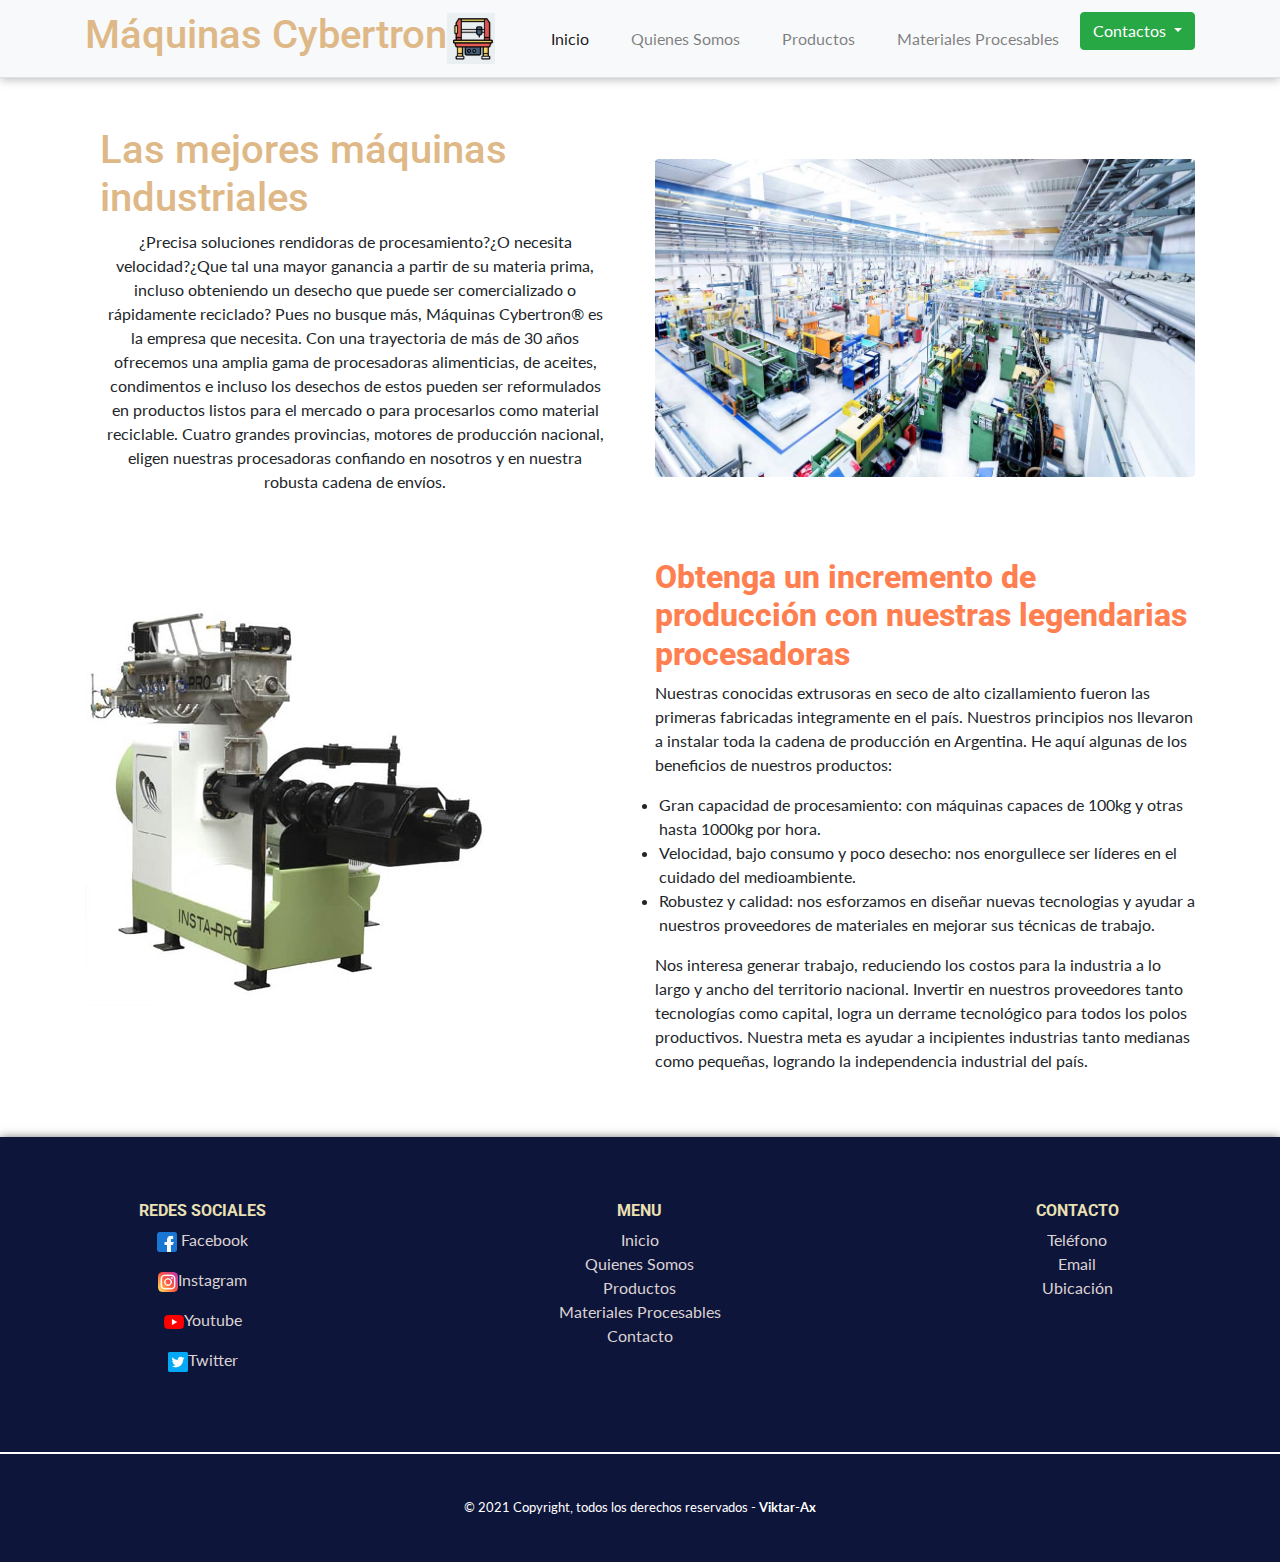
<file: index.html>
<!DOCTYPE html>
<html lang="en">
<head>
    <meta charset="UTF-8">
    <meta http-equiv="X-UA-Compatible" content="IE=edge">
    <meta name="viewport" content="width=device-width, initial-scale=1">    
    <link rel="stylesheet" href="https://stackpath.bootstrapcdn.com/bootstrap/4.4.1/css/bootstrap.min.css"> <!-- CDN de Bootstrap del CSS -->
    <link rel="stylesheet" href="sass/style.css">    
    <title>Bienvenidos a Máquinas Cybertron</title>
    <meta name="description" content="Máquinas Cybertron provee una alta gama de maquinaria industrial hacia todo el país. Stock permanente y envíos eficaces">
    <meta name="keywords"  content="MAQUINAS INDUSTRIALES, INDUSTRIA PESADA, BUENOS AIRES, PRENSAS, FUNDIDORAS, MEZCLADORAS">
</head>
<body>

    <!--HEADER + NAV-->
    <nav class="navbar navbar-expand-lg navbar-light bg-light border-bottom c-blanco-header-shadow">
        <div class="container">
            <h1>Máquinas Cybertron</h1>
            <a class="navbar-brand" href="#"> <img src="images/machine_logo.png" alt="logo" class="w-75"></a>
            <button class="navbar-toggler" type="button" data-bs-toggle="collapse" data-bs-target="#navbarNav"
                aria-controls="navbarNav" aria-expanded="false" aria-label="Toggle navigation">
                <span class="navbar-toggler-icon"></span>
            </button>
            <div class="collapse navbar-collapse" id="navbarNav"> <!--listas de menu con hrefs-->
                <ul class="navbar-nav justify-content-end w-100">
                    <li class="nav-item">
                        <button type="button" class="btn btn-light">
                            <a class="nav-link active" aria-current="page" href="index.html">Inicio</a>
                        </button>
                    </li>
                    <li class="nav-item">
                        <button type="button" class="btn btn-light">
                            <a class="nav-link" href="quienesSomos.html">Quienes Somos</a>
                        </button>
                    </li>
                    <li class="nav-item">
                        <button type="button" class="btn btn-light">
                            <a class="nav-link" href="productos.html">Productos</a>
                        </button>
                    </li>
                    <li class="nav-item">
                        <button type="button" class="btn btn-light">
                            <a class="nav-link" href="materialesProcesables.html">Materiales Procesables</a>
                        </button>
                    </li>
                    <li class="nav-item">
                        <div class="dropdown">
                            <div class="btn-group">
                                <button type="button" class="btn btn-success dropdown-toggle" data-toggle="dropdown" id="dropdownMenuButton" aria-haspopup="true" aria-expanded="false">
                                    Contactos
                                </button>
                                <div class="dropdown-menu btn btn-success" aria-labelledby="dropdownMenuButton">
                                    <a class="dropdown-item" href="contactos.html">Contactenos</a>
                                </div>
                            </div>
                        </div>
                    </li>
                </ul>
            </div>
        </div>
    </nav>

    <!--MAIN-->
    <main class="container mt-5 mb-5">

        <!--POARTADA E INFO-->

        <section class="row">
            <div class="col-12 col-lg-6 align-self-center">
                <img src="images/Industrial_Machinery_manufacturing.jpg" alt="imgFabrica" class="img-fluid rounded">
            </div>         
            <div class="col-12 col-lg-6 order-lg-first">
                <div class="col-12">
                    <h1 class="fw-bold">Las mejores máquinas industriales</h1>
                </div>
                <div class="col-12">
                    <p class="text-center text-lg-start">¿Precisa soluciones rendidoras de procesamiento?¿O necesita velocidad?¿Que tal una mayor ganancia a partir de su materia prima,
                        incluso obteniendo un desecho que puede ser comercializado o rápidamente reciclado?
                        Pues no busque más, Máquinas Cybertron® es la empresa que necesita. Con una trayectoria de más de 30 años ofrecemos una amplia gama de procesadoras alimenticias,
                        de aceites, condimentos e incluso los desechos de estos pueden ser reformulados en productos listos para el mercado o para procesarlos como material reciclable.
                        Cuatro grandes provincias, motores de producción nacional, eligen nuestras procesadoras confiando en nosotros y en nuestra robusta cadena de envíos.
                    </p>
                </div>               
            </div>
        </section>

        <!--IMG DE MUESTRA--->
        <div class="row mt-5 mb-5">
            <div class="col-12 col-lg-6">
                <section id="carrousel" class="my-5"> <!--inicio carousel-->
                    <div id="carouselExampleControls" class="carousel slide" data-bs-ride="carousel">
                        <div class="carousel-inner">
                            <div class="carousel-item active" data-bs-interval="2300"> <!--carga img carousel-->
                                <img src="images/Extruder-MS3000.jpg" class="d-block format-img" alt="maqMS3000">
                            </div>
                            <div class="carousel-item " data-bs-interval="2300">
                                <img src="images/extruder-600.jpg" class="d-block format-img" alt="maqEX600">
                            </div>
                            <div class="carousel-item" data-bs-interval="2300">
                                <img src="images/extruder 2000.jpg" class="d-block format-img" alt="maqEX2000">
                            </div>
                        </div>                        
                    </div>
                </section>            
            </div>
            <div class="col-12 col-lg-6 align-self-center">
                <h2>Obtenga un incremento de producción con nuestras legendarias procesadoras </h2>
                <p>Nuestras conocidas extrusoras en seco de alto cizallamiento fueron las primeras fabricadas integramente en el país. Nuestros principios nos llevaron a instalar toda
                    la cadena de producción en Argentina.
                    He aquí algunas de los beneficios de nuestros productos:
                </p>
                <ul class="ml-1">
                    <li>Gran capacidad de procesamiento: con máquinas capaces de 100kg y otras hasta 1000kg por hora.</li>
                    <li>Velocidad, bajo consumo y poco desecho: nos enorgullece ser líderes en el cuidado del medioambiente.</li>
                    <li>Robustez y calidad: nos esforzamos en diseñar nuevas tecnologias y ayudar a nuestros proveedores de materiales en mejorar sus técnicas de trabajo.</li>                    
                </ul>
                <p>Nos interesa generar trabajo, reduciendo los costos para la industria a lo largo y ancho del territorio nacional. Invertir en nuestros proveedores tanto tecnologías como capital,
                    logra un derrame tecnológico para todos los polos productivos. Nuestra meta es ayudar a incipientes industrias tanto medianas como pequeñas,
                    logrando la independencia industrial del país.
                </p>                
            </div>
        </div>

    </main>


    <!--FOOTER-->    
    
    <footer class="footer c-black-footer-shadow">
        <div class="footerContainer grid">            
            <div class="footerBox"> <!--1er box-->
                <h3 class="footerTitle">REDES SOCIALES</h3>
                    <ol>
                        <a href="#" class="c-blanco letrasReset">
                        <img src="images/icons/facebook.png" class="formatSocialIcon" alt="fb icon"> Facebook
                       </a>
                    </ol>
                    <ol>
                        <a href="#" class="c-blanco letrasReset">
                        <img src="images/icons/instagram.png" class="formatSocialIcon" alt="fb icon">Instagram
                        </a>
                    </ol>
                    <ol>
                        <a href="#" class="c-blanco letrasReset">
                        <img src="images/icons/youtube.png" class="formatSocialIcon" alt="fb icon">Youtube
                        </a>
                    </ol>
                    <ol>
                        <a href="#" class="c-blanco letrasReset">
                        <img src="images/icons/gorjeo.png" class="formatSocialIcon" alt="fb icon">Twitter
                        </a>
                    </ol>
            </div>    
            <div class="footerBox"> <!--2do box-->
                <h3 class="footerTitle">MENU</h3>
                <ul class="letrasReset">
                    <ol><a href="index.html" class="c-blanco letrasReset">Inicio</a></ol>
                    <ol><a href="quienesSomos.html" class="c-blanco letrasReset">Quienes Somos</a></ol>
                    <ol><a href="productos.html" class="c-blanco letrasReset">Productos</a></ol>
                    <ol><a href="materialesProcesables.html" class="c-blanco letrasReset">Materiales Procesables</a></ol>
                    <ol><a href="contactos.html" class="c-blanco letrasReset">Contacto</a></ol>
                </ul>
            </div>    
            <div class="footerBox"> <!--3er box-->
                <h3 class="footerTitle">CONTACTO</h3>
                <ul>
                    <ol><a href="#" class="c-blanco letrasReset">Teléfono</a></ol>
                    <ol><a href="#" class="c-blanco letrasReset">Email</a></ol>
                    <ol><a href="#" class="c-blanco letrasReset">Ubicación</a></ol>
                </ul>
            </div>
        </div>
        <div class="footerCopyright">© 2021 Copyright, todos los derechos reservados - <b>Viktar-Ax</b></div>
    </footer>


    <!--JScripts-->

    <script src="https://code.jquery.com/jquery-3.2.1.slim.min.js"
        integrity="sha384-KJ3o2DKtIkvYIK3UENzmM7KCkRr/rE9/Qpg6aAZGJwFDMVNA/GpGFF93hXpG5KkN" crossorigin="anonymous">
    </script>
    <script src="https://cdnjs.cloudflare.com/ajax/libs/popper.js/1.12.9/umd/popper.min.js"
        integrity="sha384-ApNbgh9B+Y1QKtv3Rn7W3mgPxhU9K/ScQsAP7hUibX39j7fakFPskvXusvfa0b4Q" crossorigin="anonymous">
    </script>
    <script src="https://maxcdn.bootstrapcdn.com/bootstrap/4.0.0/js/bootstrap.min.js"
        integrity="sha384-JZR6Spejh4U02d8jOt6vLEHfe/JQGiRRSQQxSfFWpi1MquVdAyjUar5+76PVCmYl" crossorigin="anonymous">
    </script>
    <script src="js/bootstrap.js"></script>
    
</body>
</html>
</file>
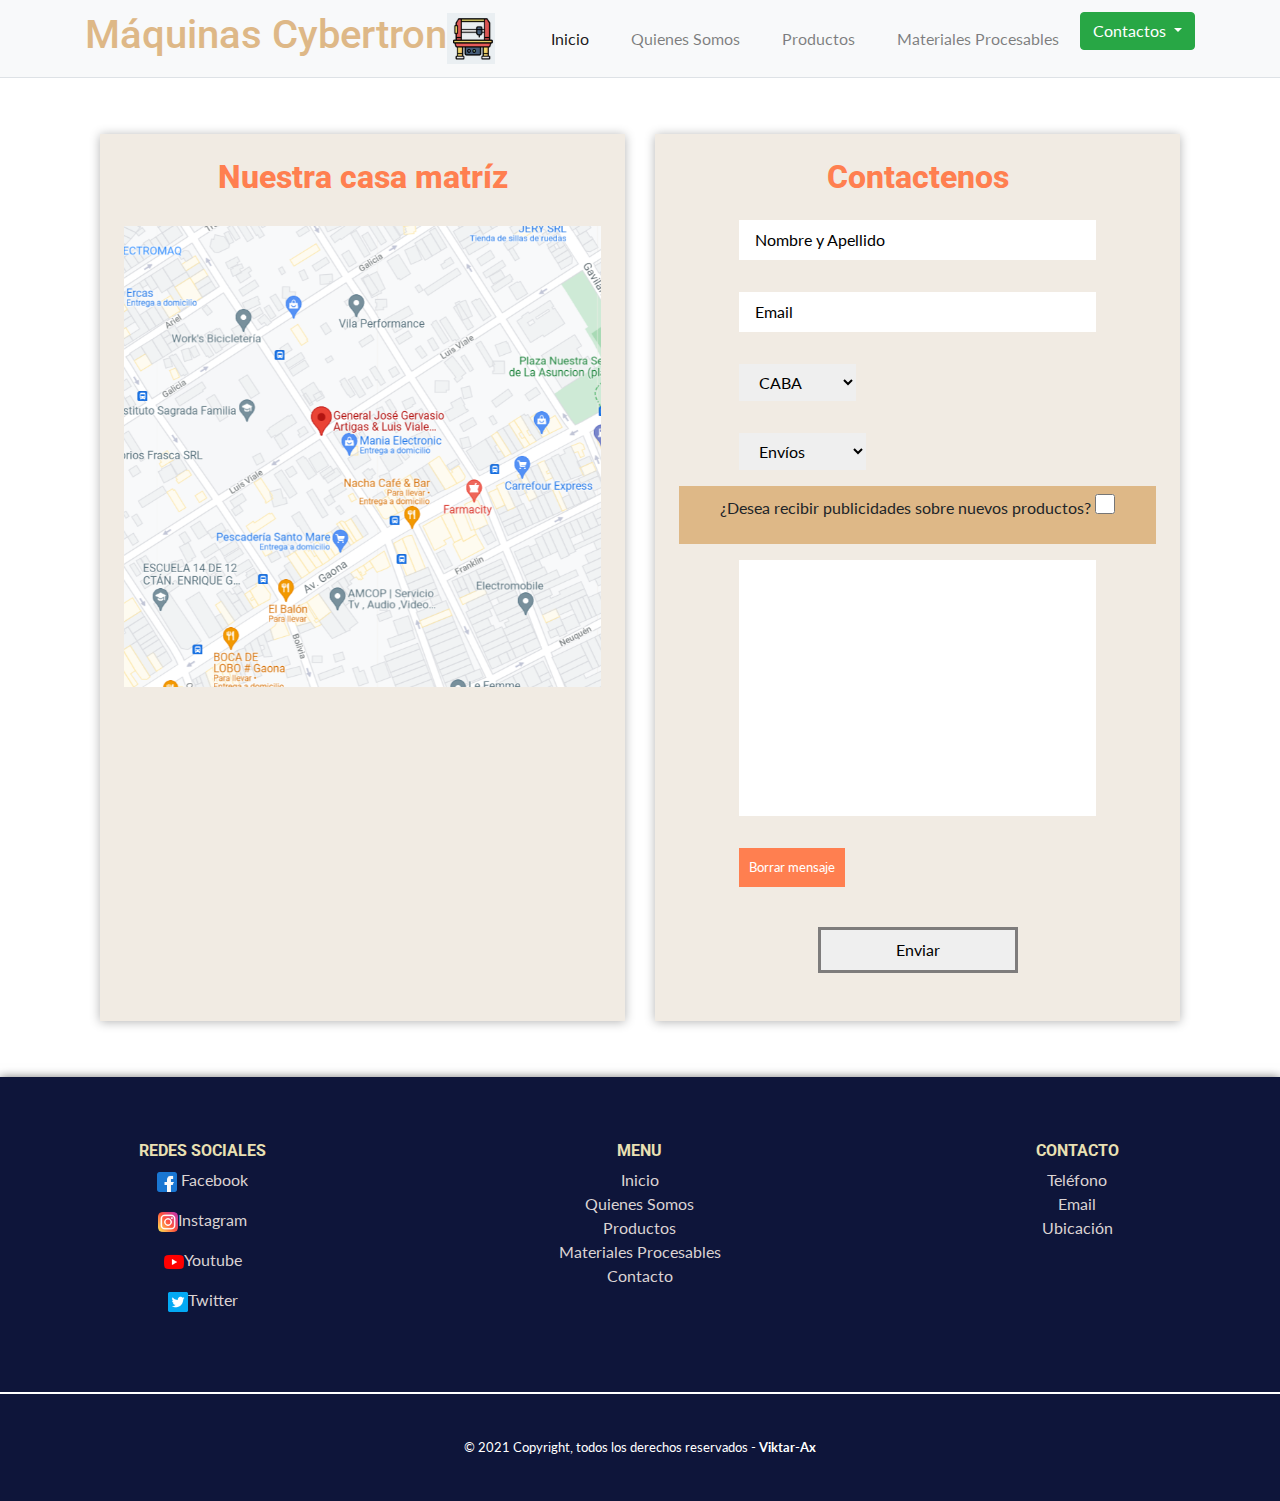
<file: contactos.html>
<!DOCTYPE html>
<html lang="en">
<head>
    <meta charset="UTF-8">
    <meta http-equiv="X-UA-Compatible" content="IE=edge">
    <meta name="viewport" content="width=device-width, initial-scale=1">
    <link rel="stylesheet" href="https://stackpath.bootstrapcdn.com/bootstrap/4.4.1/css/bootstrap.min.css"> <!-- CDN de Bootstrap del CSS -->
    <link rel="stylesheet" href="sass/style.css">   
    <title>Forma de contactarse con la empresa</title>
    <meta name="description" content="Máquinas Cybertron provee una alta gama de maquinaria industrial hacia todo el país. Stock permanente y envíos eficaces">
    <meta name="keywords"  content="MAQUINAS INDUSTRIALES, INDUSTRIA PESADA, BUENOS AIRES, PRENSAS, FUNDIDORAS, MEZCLADORAS">
</head>
<body>

    <!--HEADER + NAV-->
    <nav class="navbar navbar-expand-lg navbar-light bg-light border-bottom c-blanco-header">
        <div class="container">
            <h1>Máquinas Cybertron</h1>
            <a class="navbar-brand" href="#"> <img src="images/machine_logo.png" alt="logo" class="w-75"></a>
            <button class="navbar-toggler" type="button" data-bs-toggle="collapse" data-bs-target="#navbarNav"
                aria-controls="navbarNav" aria-expanded="false" aria-label="Toggle navigation">
                <span class="navbar-toggler-icon"></span>
            </button>
            <div class="collapse navbar-collapse" id="navbarNav"> <!--listas de menu con hrefs-->
                <ul class="navbar-nav justify-content-end w-100">
                    <li class="nav-item">
                        <button type="button" class="btn btn-light">
                            <a class="nav-link active" aria-current="page" href="index.html">Inicio</a>
                        </button>
                    </li>
                    <li class="nav-item">
                        <button type="button" class="btn btn-light">
                            <a class="nav-link" href="quienesSomos.html">Quienes Somos</a>
                        </button>
                    </li>
                    <li class="nav-item">
                        <button type="button" class="btn btn-light">
                            <a class="nav-link" href="productos.html">Productos</a>
                        </button>
                    </li>
                    <li class="nav-item">
                        <button type="button" class="btn btn-light">
                            <a class="nav-link" href="materialesProcesables.html">Materiales Procesables</a>
                        </button>
                    </li>
                    <li class="nav-item">
                        <div class="dropdown">
                            <div class="btn-group">
                                <button type="button" class="btn btn-success dropdown-toggle" data-toggle="dropdown" id="dropdownMenuButton" aria-haspopup="true" aria-expanded="false">
                                    Contactos
                                </button>
                                <div class="dropdown-menu btn btn-success" aria-labelledby="dropdownMenuButton">
                                    <a class="dropdown-item" href="contactos.html">Contactenos</a>                                    
                                </div>
                            </div>
                        </div>
                    </li>
                </ul>
            </div>
        </div>
    </nav>

    <!--MAIN-->
    <main class="container">                
        <section class="contact">
            <div class="contactContainer row">    
                <!--box izquierdo mapa-->
                <div class="col-12 col-lg-6">
                    <div class="contactBox h-100">
                        <h2 class="h2Center">Nuestra casa matríz</h2>
                        <img src="images/mapa.png" alt="storeLocation" class="mapImg">                        
                    </div>                                      
                </div>        
                <!--box derecho form carga datos-->
                <div class="col-12 col-lg-6">
                    <div class="contactBox">
                        <h2 class="h2Center">Contactenos</h2>
                        <form class="form">
                            <div class="formSection">
                                <input type="texto" name="nombre" value="Nombre y Apellido" required="">
                            </div>
                            <div class="formSection">
                                <input type="email" value="Email" required="">
                            </div>
                            <div class="formSection">
                                <select name="Ubicación" required="">
                                    <option value="CABA">CABA</option>
                                    <option value="Córdoba">Córdoba</option>
                                    <option value="Mendoza">Mendoza</option>
                                    <option value="Santa Fé">Santa Fé</option>
                                </select>
                            </div>                        
                            <div class="formSection">
                                <select name="Asunto" required="">
                                    <option value="Asunto">Envíos</option>
                                    <option value="Fechas">Recambios</option>
                                    <option value="Contrataciones">Alquileres</option>
                                </select>
                            </div>
                            <div class="formCheckbox">
                                <p>¿Desea recibir publicidades sobre nuevos productos? <input class="checkbox" type="checkbox"></p>
                            </div>
                            <div class="formSection">
                                <textarea id="output" rows="10" cols="80" value="Su consulta"></textarea>
                            </div>
                            <div class="formSection">
                                <button class="formReset" type="reset">Borrar mensaje</button>
                            </div>
                            <div class="formButton">
                                <input class="button bnr sendButton" type="submit" value="Enviar">
                            </div>
                        </form>
                    </div>                    
                </div>
            </div>
        </section>
        
    </main>

    <!--FOOTER-->
    <footer class="footer c-black-footer-shadow">
        <div class="footerContainer grid">            
            <div class="footerBox"> <!--1er box-->
                <h3 class="footerTitle">REDES SOCIALES</h3>
                    <ol>
                        <a href="#" class="c-blanco letrasReset">
                        <img src="images/icons/facebook.png" class="formatSocialIcon" alt="fb icon"> Facebook
                       </a>
                    </ol>
                    <ol>
                        <a href="#" class="c-blanco letrasReset">
                        <img src="images/icons/instagram.png" class="formatSocialIcon" alt="fb icon">Instagram
                        </a>
                    </ol>
                    <ol>
                        <a href="#" class="c-blanco letrasReset">
                        <img src="images/icons/youtube.png" class="formatSocialIcon" alt="fb icon">Youtube
                        </a>
                    </ol>
                    <ol>
                        <a href="#" class="c-blanco letrasReset">
                        <img src="images/icons/gorjeo.png" class="formatSocialIcon" alt="fb icon">Twitter
                        </a>
                    </ol>
            </div>    
            <div class="footerBox"> <!--2do box-->
                <h3 class="footerTitle">MENU</h3>
                <ul class="letrasReset">
                    <ol><a href="index.html" class="c-blanco letrasReset">Inicio</a></ol>
                    <ol><a href="quienesSomos.html" class="c-blanco letrasReset">Quienes Somos</a></ol>
                    <ol><a href="productos.html" class="c-blanco letrasReset">Productos</a></ol>
                    <ol><a href="materialesProcesables.html" class="c-blanco letrasReset">Materiales Procesables</a></ol>
                    <ol><a href="contactos.html" class="c-blanco letrasReset">Contacto</a></ol>
                </ul>
            </div>    
            <div class="footerBox"> <!--3er box-->
                <h3 class="footerTitle">CONTACTO</h3>
                <ul>
                    <ol><a href="#" class="c-blanco letrasReset">Teléfono</a></ol>
                    <ol><a href="#" class="c-blanco letrasReset">Email</a></ol>
                    <ol><a href="#" class="c-blanco letrasReset">Ubicación</a></ol>
                </ul>
            </div>
        </div>
        <div class="footerCopyright">© 2021 Copyright, todos los derechos reservados - <b>Viktar-Ax</b></div>
    </footer>

    <!--JScripts-->

    <script src="https://code.jquery.com/jquery-3.2.1.slim.min.js"
        integrity="sha384-KJ3o2DKtIkvYIK3UENzmM7KCkRr/rE9/Qpg6aAZGJwFDMVNA/GpGFF93hXpG5KkN" crossorigin="anonymous">
    </script>
    <script src="https://cdnjs.cloudflare.com/ajax/libs/popper.js/1.12.9/umd/popper.min.js"
        integrity="sha384-ApNbgh9B+Y1QKtv3Rn7W3mgPxhU9K/ScQsAP7hUibX39j7fakFPskvXusvfa0b4Q" crossorigin="anonymous">
    </script>
    <script src="https://maxcdn.bootstrapcdn.com/bootstrap/4.0.0/js/bootstrap.min.js"
        integrity="sha384-JZR6Spejh4U02d8jOt6vLEHfe/JQGiRRSQQxSfFWpi1MquVdAyjUar5+76PVCmYl" crossorigin="anonymous">
    </script>
    <script src="js/bootstrap.js"></script>




</body>
</html>
</file>
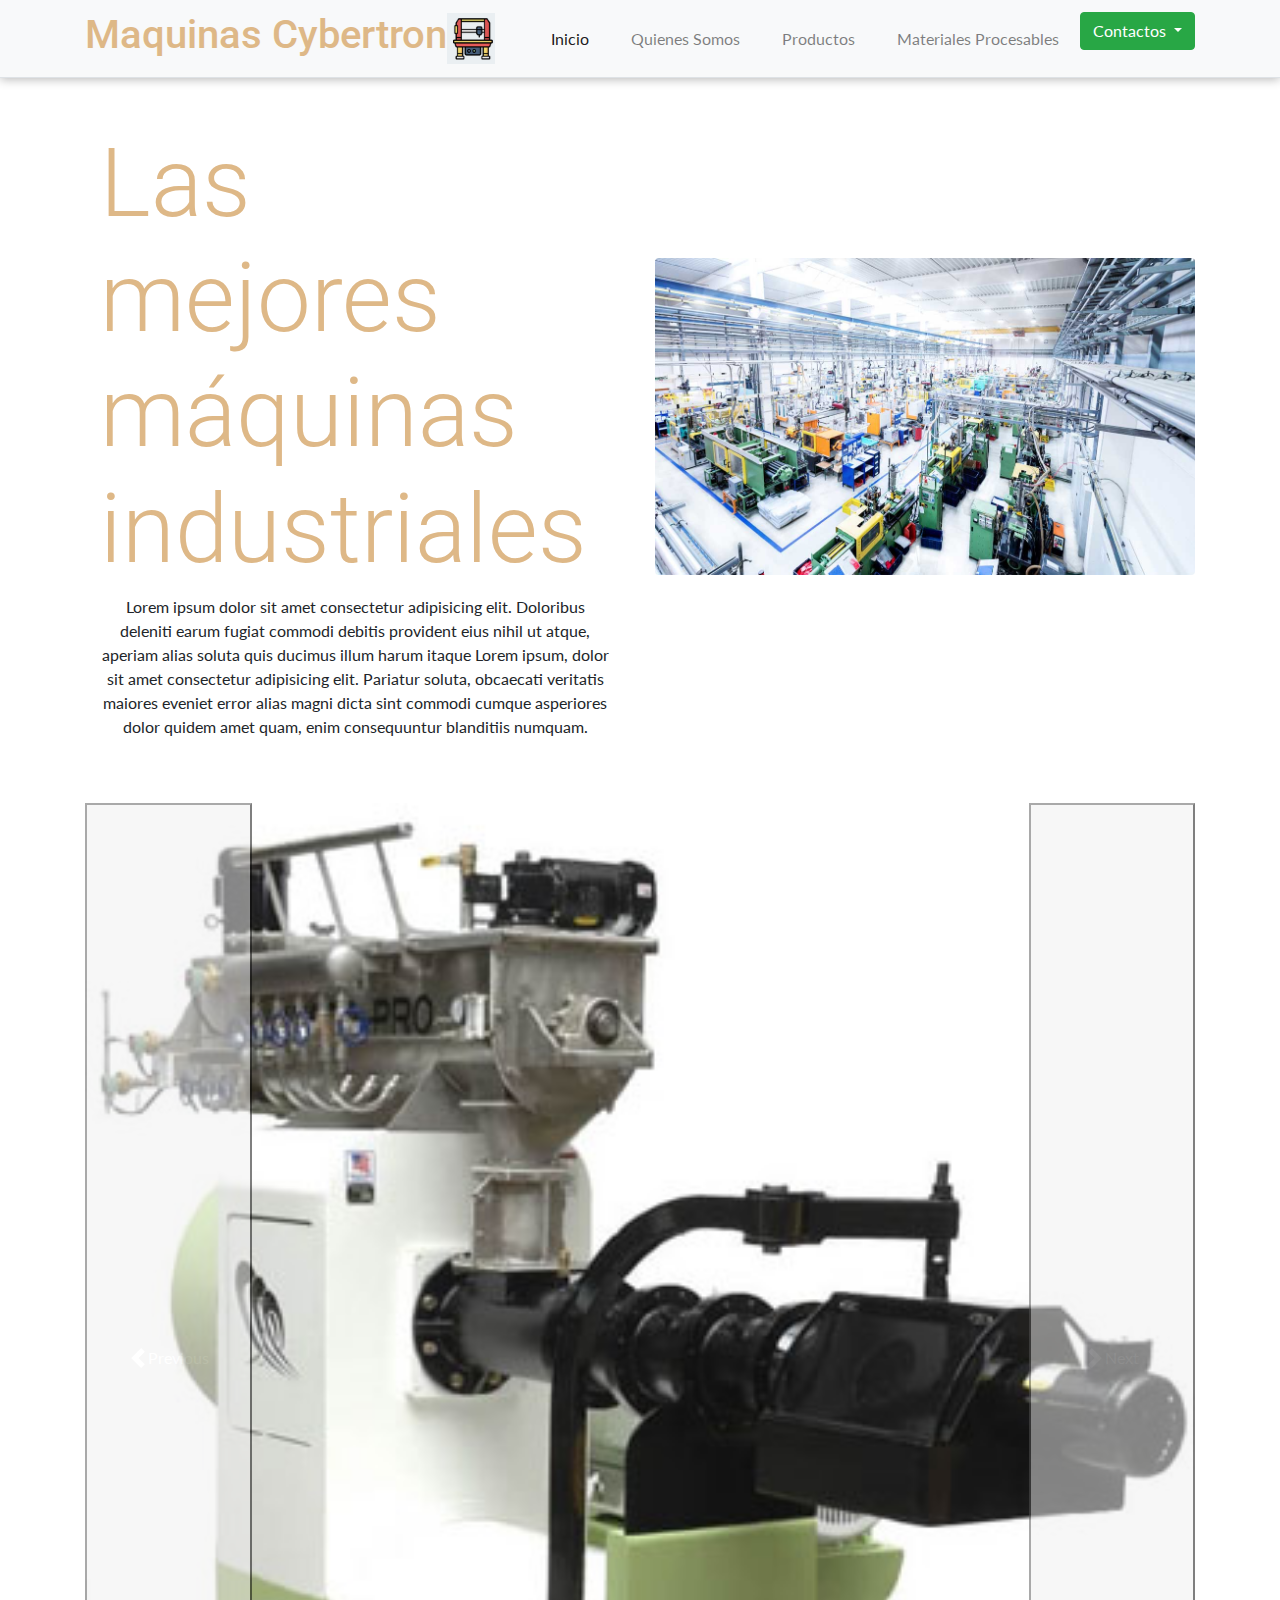
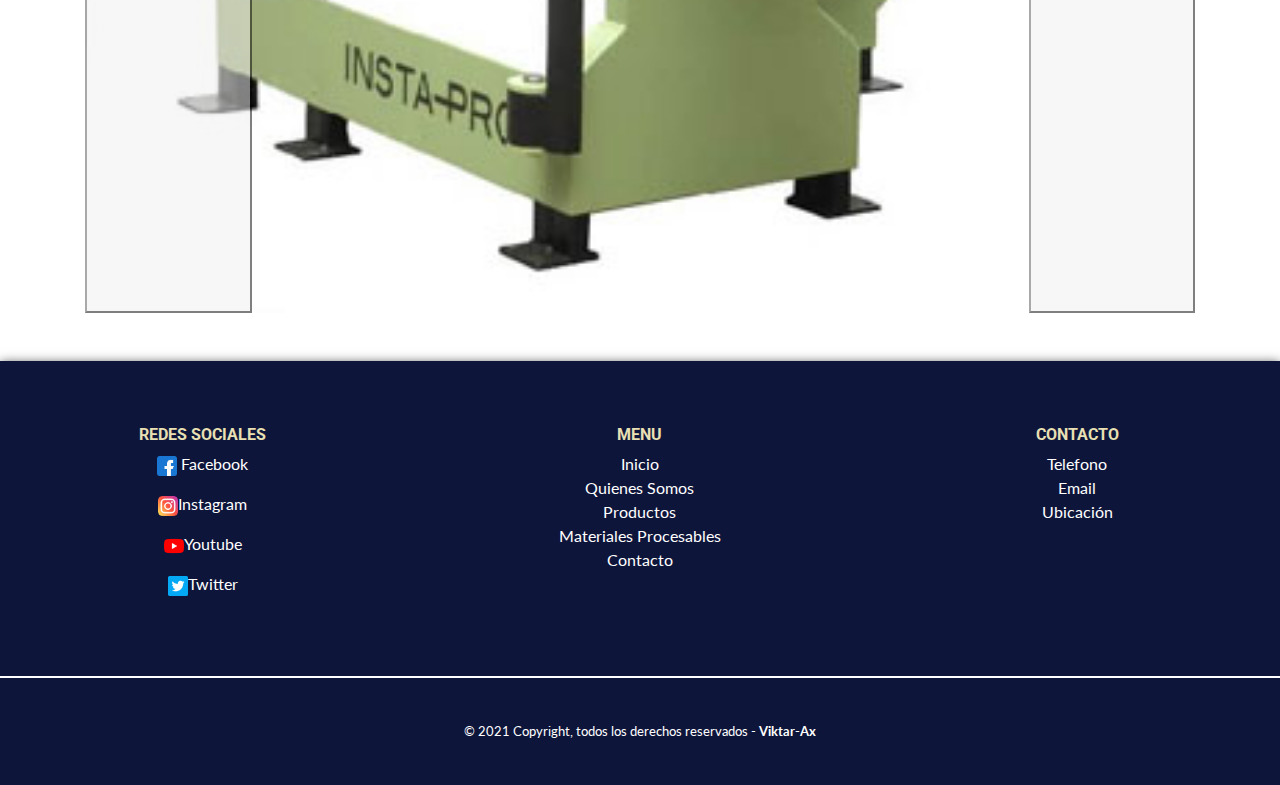
<file: inicio.html>
<!DOCTYPE html>
<html lang="en">
<head>
    <meta charset="UTF-8">
    <meta http-equiv="X-UA-Compatible" content="IE=edge">
    <meta name="viewport" content="width=device-width, initial-scale=1">    
    <link rel="stylesheet" href="https://stackpath.bootstrapcdn.com/bootstrap/4.4.1/css/bootstrap.min.css"> <!-- CDN de Bootstrap del CSS -->
    <link rel="stylesheet" href="sass/style.css">    
    <title>Bienvenidos a Maquinas Cybertron</title>
    <meta name="description" content="Máquinas Cybertron provee una alta gama de maquinaria industrial hacia todo el país. Stock permanente y envíos eficaces">
    <meta name="keywords"  content="MAQUINAS INDUSTRIALES, INDUSTRIA PESADA, BUENOS AIRES, PRENSAS, FUNDIDORAS, MEZCLADORAS">
</head>
<body>

    <!--HEADER + NAV-->
    <nav class="navbar navbar-expand-lg navbar-light bg-light border-bottom c-blanco-header-shadow">
        <div class="container">
            <h1>Maquinas Cybertron</h1>
            <a class="navbar-brand" href="#"> <img src="images/machine_logo.png" alt="logo" class="w-75"></a>
            <button class="navbar-toggler" type="button" data-bs-toggle="collapse" data-bs-target="#navbarNav"
                aria-controls="navbarNav" aria-expanded="false" aria-label="Toggle navigation">
                <span class="navbar-toggler-icon"></span>
            </button>
            <div class="collapse navbar-collapse" id="navbarNav">
                <ul class="navbar-nav justify-content-end w-100">
                    <li class="nav-item">
                        <button type="button" class="btn btn-light">
                            <a class="nav-link active" aria-current="page" href="inicio.html">Inicio</a>
                        </button>
                    </li>
                    <li class="nav-item">
                        <button type="button" class="btn btn-light">
                            <a class="nav-link" href="quienes_somos.html">Quienes Somos</a>
                        </button>
                    </li>
                    <li class="nav-item">
                        <button type="button" class="btn btn-light">
                            <a class="nav-link" href="productos.html">Productos</a>
                        </button>
                    </li>
                    <li class="nav-item">
                        <button type="button" class="btn btn-light">
                            <a class="nav-link" href="materialesprocesables.html">Materiales Procesables</a>
                        </button>
                    </li>
                    <li class="nav-item">
                        <div class="dropdown">
                            <div class="btn-group">
                                <button type="button" class="btn btn-success dropdown-toggle" data-toggle="dropdown" id="dropdownMenuButton" aria-haspopup="true" aria-expanded="false">
                                    Contactos
                                </button>
                                <div class="dropdown-menu btn btn-success" aria-labelledby="dropdownMenuButton">
                                    <a class="dropdown-item" href="contactos.html">Contactenos</a>
                                    <a class="dropdown-item" href="#">Pedidos</a>
                                </div>
                            </div>
                        </div>
                    </li>
                </ul>
            </div>
        </div>
    </nav>

    <!--MAIN-->
    <main class="container">

        <!--POARTADA E INFO-->

        <section class="row">
            <div class="col-12 col-lg-6 d-none d-lg-block align-self-center">
                <img src="images/Industrial_Machinery_manufacturing.jpg" alt="imgFabrica" class="img-fluid rounded">
            </div>         
            <div class="col-12 col-lg-6  order-lg-first">
                <div class="col-12 mt-5">
                    <h1 class="display-1 fw-bold">Las mejores máquinas industriales</h1>
                </div>
                <div class="col-12">
                    <p class="text-center text-lg-start">Lorem ipsum dolor sit amet consectetur adipisicing elit.
                        Doloribus deleniti
                        earum fugiat commodi
                        debitis provident eius nihil ut atque, aperiam alias soluta quis ducimus illum harum itaque
                        Lorem ipsum, dolor sit amet consectetur adipisicing elit. Pariatur soluta, obcaecati veritatis
                        maiores eveniet error alias magni dicta sint commodi cumque asperiores dolor quidem amet quam, 
                        enim consequuntur blanditiis numquam.
                    </p>
                </div>               
            </div>
        </section>

        <!--IMG DE MUESTRA--->

        <section id="carrousel" class="my-5">
            <div id="carouselExampleIndicators" class="carousel slide" data-bs-ride="carousel"> <!--inicio carousel-->                
                <div class="carousel-inner"> <!--carga img carousel-->
                    <div class="carousel-item active">
                        <img src="images/Extruder-MS3000.jpg" class="d-block w-100" alt="maqMS3000">
                    </div>
                    <div class="carousel-item">
                        <img src="images/extruder-600.jpg" class="d-block w-100" alt="maqEX600">
                    </div>
                    <div class="carousel-item">
                        <img src="images/extruder 2000.jpg" class="d-block w-100" alt="maqEX2000">
                    </div>
                </div>
                <button class="carousel-control-prev" type="button" data-bs-target="#carouselExampleIndicators"
                    data-bs-slide="prev"> <!--botones paso img en carousel-->
                    <span class="carousel-control-prev-icon" aria-hidden="true"></span>
                    <span class="visually-hidden">Previous</span>
                </button>
                <button class="carousel-control-next" type="button" data-bs-target="#carouselExampleIndicators"
                    data-bs-slide="next">
                    <span class="carousel-control-next-icon" aria-hidden="true"></span>
                    <span class="visually-hidden">Next</span>
                </button>
            </div>
        </section>

    </main>


    <!--FOOTER-->    
    
    <footer class="footer c-black-footer-shadow">
        <div class="footerContainer grid">            
            <div class="footerBox"> <!--1er box-->
                <h3 class="footerTitle">REDES SOCIALES</h3>
                    <ol><img src="images/icons/facebook.png" class="formatSocialIcon" alt="fb icon"> Facebook</ol>
                    <ol><img src="images/icons/instagram.png" class="formatSocialIcon" alt="fb icon">Instagram</ol>
                    <ol><img src="images/icons/youtube.png" class="formatSocialIcon" alt="fb icon">Youtube</ol>
                    <ol><img src="images/icons/gorjeo.png" class="formatSocialIcon" alt="fb icon">Twitter</ol>
            </div>    
            <div class="footerBox"> <!--2do box-->
                <h3 class="footerTitle">MENU</h3>
                <ul>
                    <ol><a href="inicio.html" class="c-blanco">Inicio</a></ol>
                    <ol><a href="quienes_somos.html" class="c-blanco">Quienes Somos</a></ol>
                    <ol><a href="productos.html" class="c-blanco">Productos</a></ol>
                    <ol><a href="materialesprocesables.html" class="c-blanco">Materiales Procesables</a></ol>
                    <ol><a href="contactos.html" class="c-blanco">Contacto</a></ol>
                </ul>
            </div>    
            <div class="footerBox"> <!--3er box-->
                <h3 class="footerTitle">CONTACTO</h3>
                <ul>
                    <ol><a href="#" class="c-blanco">Telefono</a></ol>
                    <ol><a href="#" class="c-blanco">Email</a></ol>
                    <ol><a href="#" class="c-blanco">Ubicación</a></ol>
                </ul>
            </div>
        </div>
        <div class="footerCopyright">© 2021 Copyright, todos los derechos reservados - <b>Viktar-Ax</b></div>
    </footer>


    <!--JScripts-->

    <script src="https://code.jquery.com/jquery-3.2.1.slim.min.js"
        integrity="sha384-KJ3o2DKtIkvYIK3UENzmM7KCkRr/rE9/Qpg6aAZGJwFDMVNA/GpGFF93hXpG5KkN" crossorigin="anonymous">
    </script>
    <script src="https://cdnjs.cloudflare.com/ajax/libs/popper.js/1.12.9/umd/popper.min.js"
        integrity="sha384-ApNbgh9B+Y1QKtv3Rn7W3mgPxhU9K/ScQsAP7hUibX39j7fakFPskvXusvfa0b4Q" crossorigin="anonymous">
    </script>
    <script src="https://maxcdn.bootstrapcdn.com/bootstrap/4.0.0/js/bootstrap.min.js"
        integrity="sha384-JZR6Spejh4U02d8jOt6vLEHfe/JQGiRRSQQxSfFWpi1MquVdAyjUar5+76PVCmYl" crossorigin="anonymous">
    </script>
    <script src="js/bootstrap.js"></script>
    
</body>
</html>
</file>
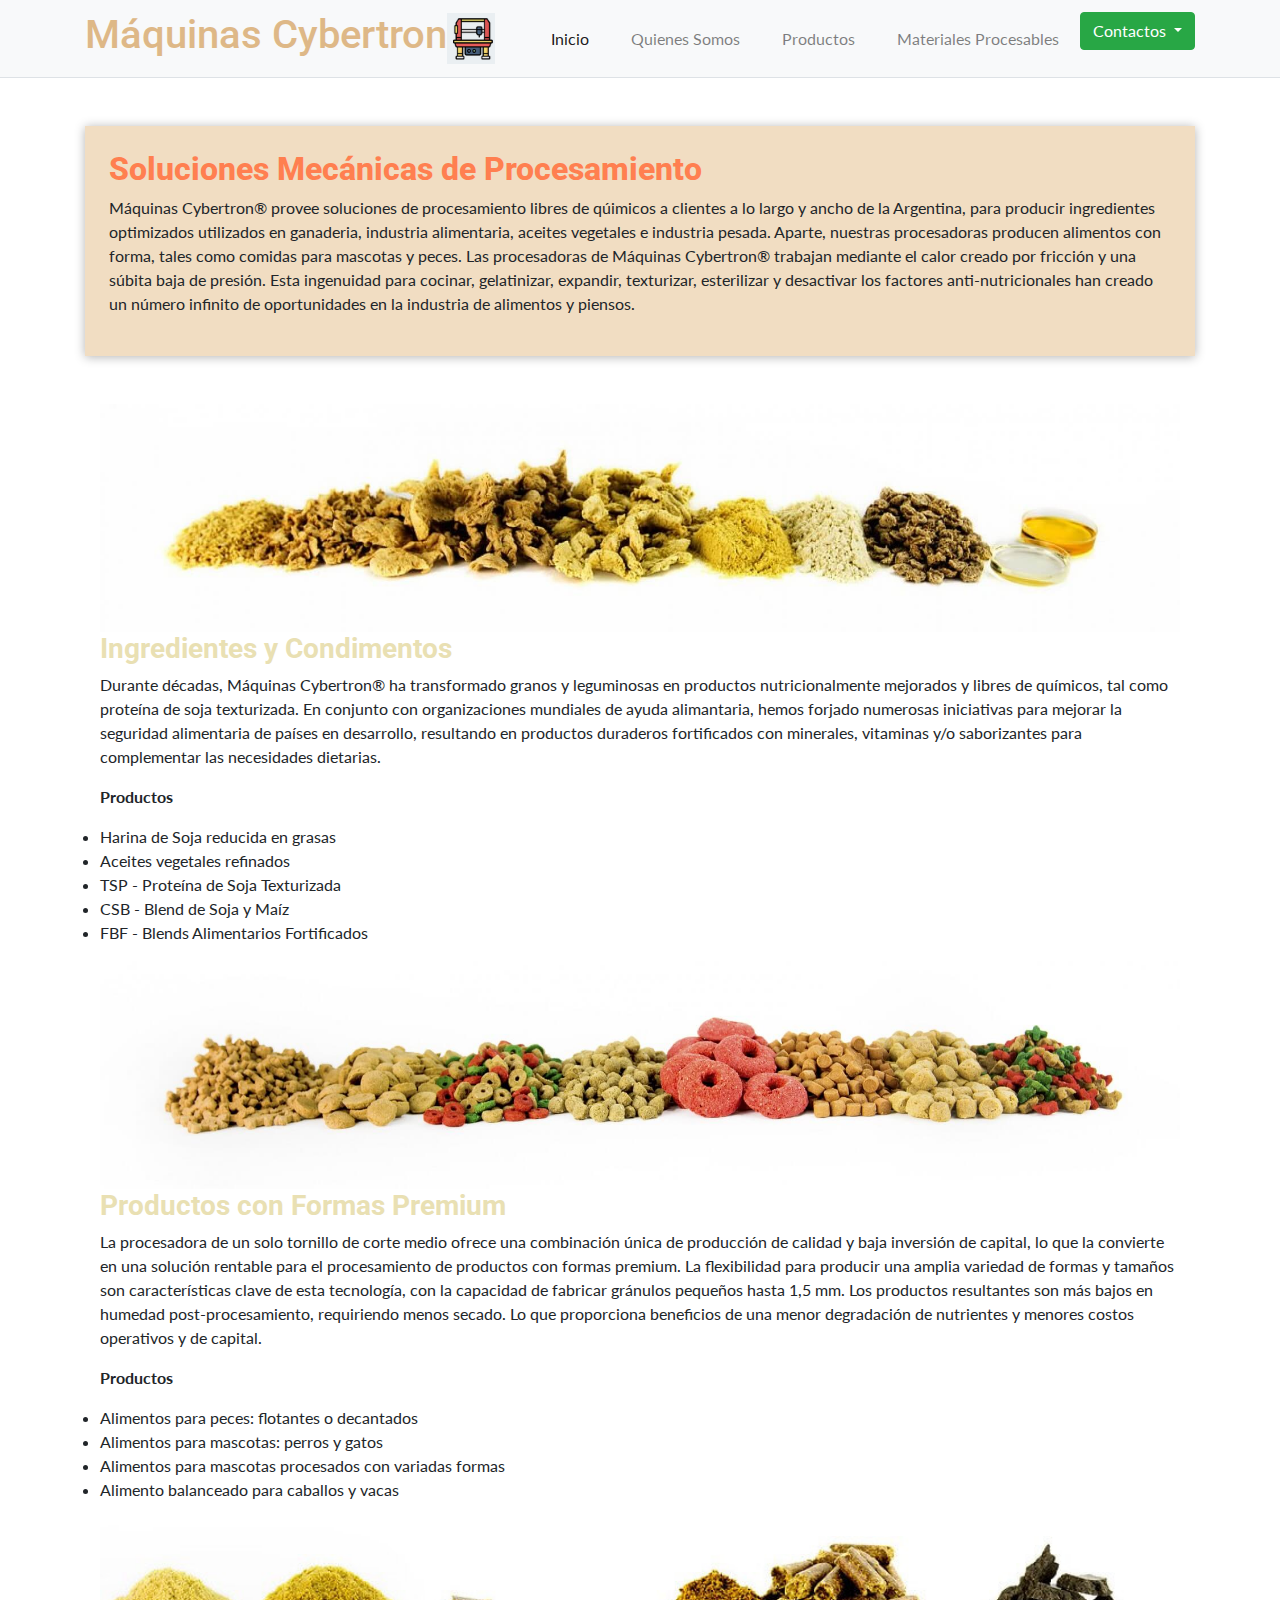
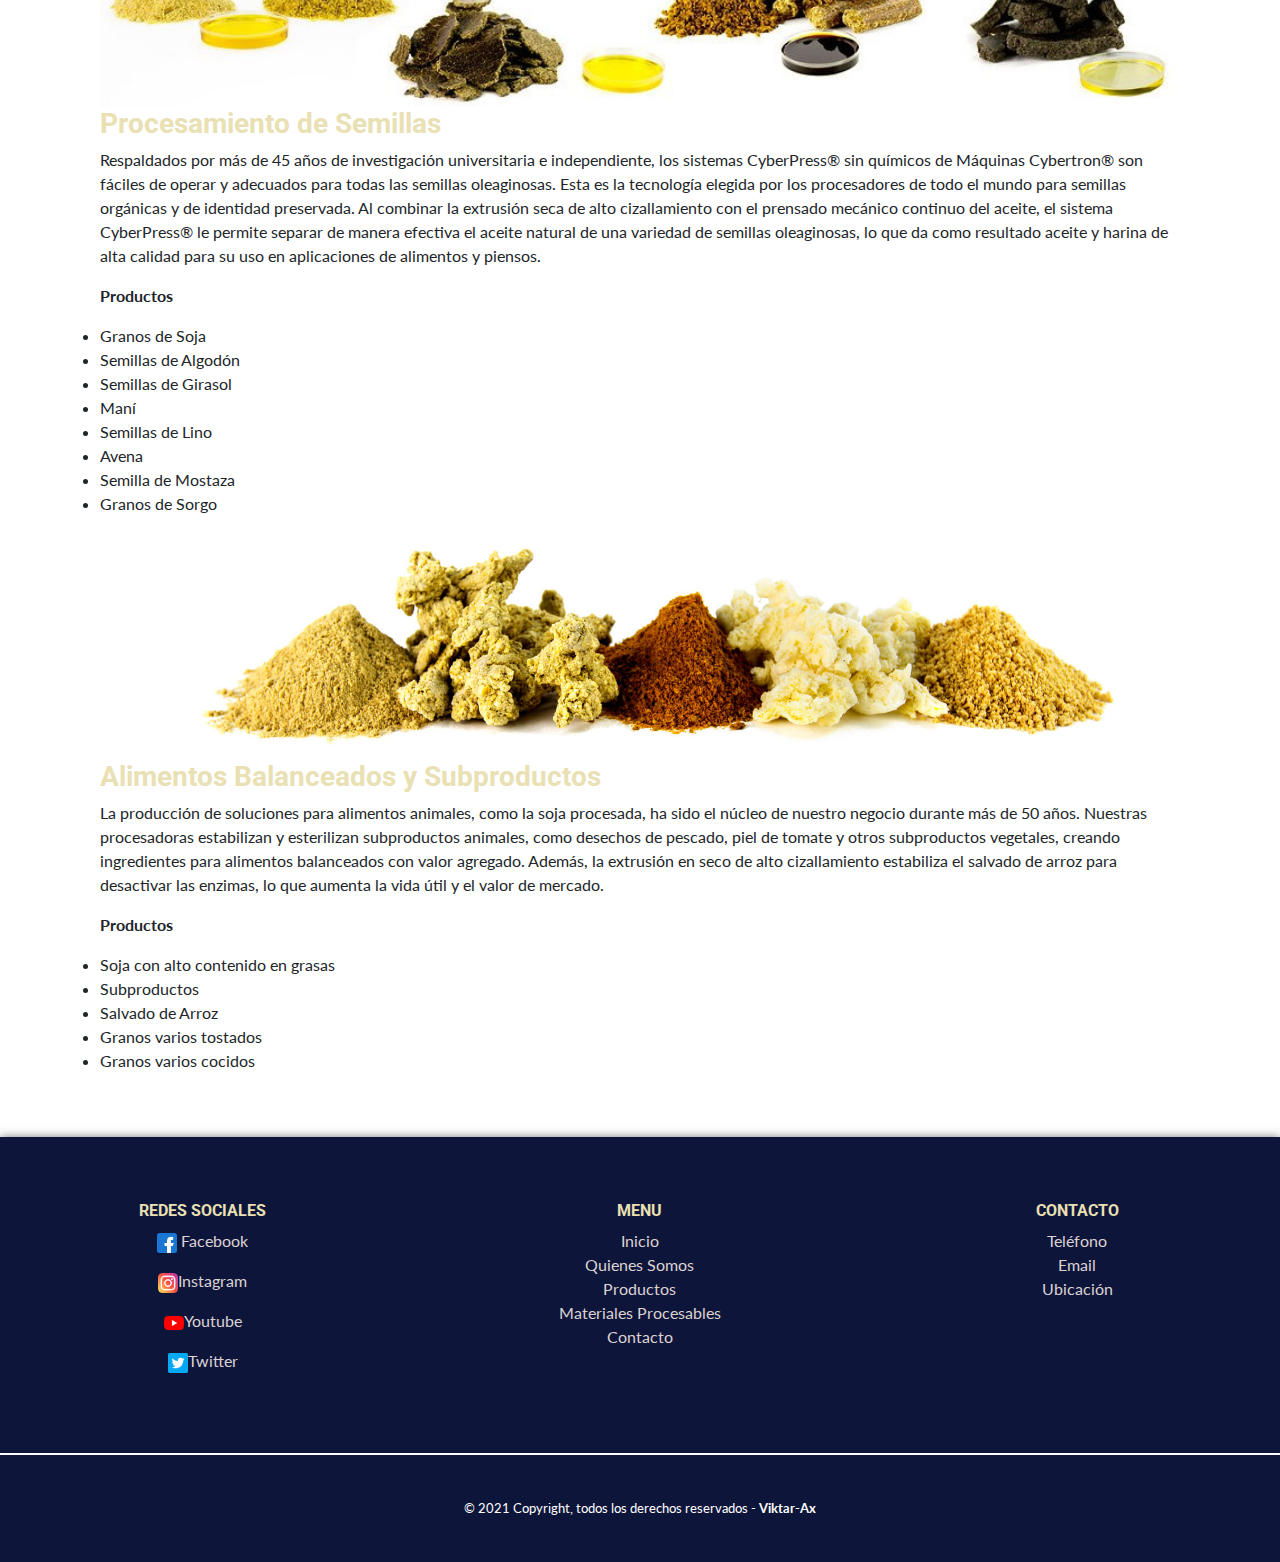
<file: materialesprocesables.html>
<!DOCTYPE html>
<html lang="en">
<head>
    <meta charset="UTF-8">
    <meta http-equiv="X-UA-Compatible" content="IE=edge">
    <meta name="viewport" content="width=device-width, initial-scale=1">
    <link rel="stylesheet" href="https://stackpath.bootstrapcdn.com/bootstrap/4.4.1/css/bootstrap.min.css"> <!-- CDN de Bootstrap del CSS -->
    <link rel="stylesheet" href="sass/style.css">    
    <title>Lista de materiales procesables</title>
    <meta name="description" content="Máquinas Cybertron provee una alta gama de maquinaria industrial hacia todo el país. Stock permanente y envíos eficaces">
    <meta name="keywords"  content="MAQUINAS INDUSTRIALES, INDUSTRIA PESADA, BUENOS AIRES, PRENSAS, FUNDIDORAS, MEZCLADORAS">
</head>
<body>

    <!--HEADER + NAV-->
    <nav class="navbar navbar-expand-lg navbar-light bg-light border-bottom c-blanco-header">
        <div class="container">
            <h1>Máquinas Cybertron</h1>
            <a class="navbar-brand" href="#"> <img src="images/machine_logo.png" alt="logo" class="w-75"></a>
            <button class="navbar-toggler" type="button" data-bs-toggle="collapse" data-bs-target="#navbarNav"
                aria-controls="navbarNav" aria-expanded="false" aria-label="Toggle navigation">
                <span class="navbar-toggler-icon"></span>
            </button>
            <div class="collapse navbar-collapse" id="navbarNav"> <!--listas de menu con hrefs-->
                <ul class="navbar-nav justify-content-end w-100">
                    <li class="nav-item">
                        <button type="button" class="btn btn-light">
                            <a class="nav-link active" aria-current="page" href="index.html">Inicio</a>
                        </button>
                    </li>
                    <li class="nav-item">
                        <button type="button" class="btn btn-light">
                            <a class="nav-link" href="quienesSomos.html">Quienes Somos</a>
                        </button>
                    </li>
                    <li class="nav-item">
                        <button type="button" class="btn btn-light">
                            <a class="nav-link" href="productos.html">Productos</a>
                        </button>
                    </li>
                    <li class="nav-item">
                        <button type="button" class="btn btn-light">
                            <a class="nav-link" href="materialesProcesables.html">Materiales Procesables</a>
                        </button>
                    </li>
                    <li class="nav-item">
                        <div class="dropdown">
                            <div class="btn-group">
                                <button type="button" class="btn btn-success dropdown-toggle" data-toggle="dropdown" id="dropdownMenuButton" aria-haspopup="true" aria-expanded="false">
                                    Contactos
                                </button>
                                <div class="dropdown-menu btn btn-success" aria-labelledby="dropdownMenuButton">
                                    <a class="dropdown-item" href="contactos.html">Contactenos</a>                                    
                                </div>
                            </div>
                        </div>
                    </li>
                </ul>
            </div>
        </div>
    </nav>

    <!--MAIN-->
    <main class="container">
        <!--Banner inicial-->
        <div class="bannerProcesables container-fluid mt-5">
            <h2>Soluciones Mecánicas de Procesamiento</h2>
            <p>
                Máquinas Cybertron® provee soluciones de procesamiento libres de qúimicos a clientes a lo largo y ancho de la Argentina, para producir ingredientes 
                optimizados utilizados en ganaderia, industria alimentaria, aceites vegetales e industria pesada. Aparte, nuestras procesadoras producen alimentos con forma, 
                tales como comidas para mascotas y peces. Las procesadoras de Máquinas Cybertron® trabajan mediante el calor creado por fricción y una súbita baja de presión.
                Esta ingenuidad para cocinar, gelatinizar, expandir, texturizar, esterilizar y desactivar los factores anti-nutricionales han creado un 
                número infinito de oportunidades en la industria de alimentos y piensos.
            </p>      
        </div>
        <!--primer food group procesable-->
        <div>
            <img class="container-fluid mt-5" src="images/FoodIngredientGroup-e1448301387941-1900x400-1448391002.jpg" alt="proc food group 1">
        </div>        
        <div class="container">
            <h3>Ingredientes y Condimentos</h3>
        </div>        
        <div class="container">
            <div class="row">
                <div class="col-12 col-lg-12">
                    <p>                        
                        Durante décadas, Máquinas Cybertron® ha transformado granos y leguminosas en productos nutricionalmente mejorados y libres de químicos, tal como proteína de soja texturizada.
                        En conjunto con organizaciones mundiales de ayuda alimantaria, hemos forjado numerosas iniciativas para mejorar la seguridad alimentaria de países en desarrollo,
                        resultando en productos duraderos fortificados con minerales, vitaminas y/o saborizantes para complementar las necesidades dietarias. 
                    </p>
                </div>                
            </div>
            <div class="row">
                <div class="col-12 col-lg-12">
                    <p>
                        <strong>Productos</strong>
                    </p>
                    <ul>
                        <li>Harina de Soja reducida en grasas</li>
                        <li>Aceites vegetales refinados</li>
                        <li>TSP - Proteína de Soja Texturizada</li>
                        <li>CSB - Blend de Soja y Maíz</li>
                        <li>FBF - Blends Alimentarios Fortificados</li>                     
                    </ul>                    
                </div>
            </div>
        </div>
        <!--segundo food group procesable-->
        <div>
            <img class="container-fluid" src="images/PetFoodGroup-1900x400-1448391068.jpg" alt="proc food group 2">
        </div>        
        <div class="container">
            <h3>Productos con Formas Premium</h3>
        </div>        
        <div class="container">
            <div class="row">
                <div class="col-12">
                    <p>                        
                        La procesadora de un solo tornillo de corte medio ofrece una combinación única de producción de calidad y baja inversión
                        de capital, lo que la convierte en una solución rentable para el procesamiento de productos con formas premium.
                        
                        La flexibilidad para producir una amplia variedad de formas y tamaños son características clave de esta tecnología, con
                        la capacidad de fabricar gránulos pequeños hasta 1,5 mm.
                        
                        Los productos resultantes son más bajos en humedad post-procesamiento, requiriendo menos secado. Lo que proporciona
                        beneficios de una menor degradación de nutrientes y menores costos operativos y de capital.                      
                    </p>
                </div>                
            </div>
            <div class="row">
                <div class="col-12">
                    <p>
                        <strong>Productos</strong>
                    </p>
                    <ul>
                        <li>Alimentos para peces: flotantes o decantados</li>
                        <li>Alimentos para mascotas: perros y gatos</li>
                        <li>Alimentos para mascotas procesados con variadas formas</li>
                        <li>Alimento balanceado para caballos y vacas</li>
                    </ul>                    
                </div>
            </div>
        </div>
        <!--tercer food group procesable-->
        <div>
            <img class="container-fluid" src="images/InstaProOilSeedsGroup1-e1448313314707.jpg" alt="proc food group 3">
        </div>        
        <div class="container">
            <h3>Procesamiento de Semillas</h3>
        </div>        
        <div class="container">
            <div class="row">
                <div class="col-12">
                    <p>
                        Respaldados por más de 45 años de investigación universitaria e independiente, los sistemas CyberPress® sin químicos de 
                        Máquinas Cybertron® son fáciles de operar y adecuados para todas las semillas oleaginosas. Esta es la tecnología
                        elegida por los procesadores de todo el mundo para semillas orgánicas y de identidad preservada. 
                        
                        Al combinar la extrusión seca de alto cizallamiento con el prensado mecánico continuo del aceite, el sistema CyberPress® le permite
                        separar de manera efectiva el aceite natural de una variedad de semillas oleaginosas, lo que da como resultado aceite y
                        harina de alta calidad para su uso en aplicaciones de alimentos y piensos.                                                                   
                    </p>
                </div>                
            </div>
            <div class="row">
                <div class="col-12">
                    <p>
                        <strong>Productos</strong>
                    </p>
                    <ul>
                        <li>Granos de Soja</li>
                        <li>Semillas de Algodón</li>
                        <li>Semillas de Girasol</li>
                        <li>Maní</li>
                        <li>Semillas de Lino</li>
                        <li>Avena</li>
                        <li>Semilla de Mostaza</li>
                        <li>Granos de Sorgo</li>
                    </ul>                    
                </div>
            </div>
        </div>
        <!--cuarto food group procesable-->
        <div>
            <img class="container-fluid" src="images/Groupwithtomatowaste1.jpg" alt="proc food group 4">
        </div>        
        <div class="container">
            <h3>Alimentos Balanceados y Subproductos</h3>
        </div>        
        <div class="container mb-5">
            <div class="row">
                <div class="col-12">
                    <p>
                        La producción de soluciones para alimentos animales, como la soja procesada, ha sido el núcleo de nuestro negocio
                        durante más de 50 años. Nuestras procesadoras estabilizan y esterilizan subproductos animales, como desechos de pescado,
                        piel de tomate y otros subproductos vegetales, creando ingredientes para alimentos balanceados con valor agregado. Además, la
                        extrusión en seco de alto cizallamiento estabiliza el salvado de arroz para desactivar las enzimas, lo que aumenta la
                        vida útil y el valor de mercado.
                    </p>
                </div>                
            </div>
            <div class="row">
                <div class="col-12">
                    <p>
                        <strong>Productos</strong>
                    </p>
                    <ul>
                        <li>Soja con alto contenido en grasas</li>
                        <li>Subproductos</li>
                        <li>Salvado de Arroz</li>
                        <li>Granos varios tostados</li>
                        <li>Granos varios cocidos</li>                       
                    </ul>                    
                </div>
            </div>
        </div>
    </main>


    <!--FOOTER-->
    <footer class="footer c-black-footer-shadow">
        <div class="footerContainer grid">            
            <div class="footerBox"> <!--1er box-->
                <h3 class="footerTitle">REDES SOCIALES</h3>
                    <ol>
                        <a href="#" class="c-blanco letrasReset">
                        <img src="images/icons/facebook.png" class="formatSocialIcon" alt="fb icon"> Facebook
                       </a>
                    </ol>
                    <ol>
                        <a href="#" class="c-blanco letrasReset">
                        <img src="images/icons/instagram.png" class="formatSocialIcon" alt="fb icon">Instagram
                        </a>
                    </ol>
                    <ol>
                        <a href="#" class="c-blanco letrasReset">
                        <img src="images/icons/youtube.png" class="formatSocialIcon" alt="fb icon">Youtube
                        </a>
                    </ol>
                    <ol>
                        <a href="#" class="c-blanco letrasReset">
                        <img src="images/icons/gorjeo.png" class="formatSocialIcon" alt="fb icon">Twitter
                        </a>
                    </ol>
            </div>    
            <div class="footerBox"> <!--2do box-->
                <h3 class="footerTitle">MENU</h3>
                <ul class="letrasReset">
                    <ol><a href="index.html" class="c-blanco letrasReset">Inicio</a></ol>
                    <ol><a href="quienesSomos.html" class="c-blanco letrasReset">Quienes Somos</a></ol>
                    <ol><a href="productos.html" class="c-blanco letrasReset">Productos</a></ol>
                    <ol><a href="materialesProcesables.html" class="c-blanco letrasReset">Materiales Procesables</a></ol>
                    <ol><a href="contactos.html" class="c-blanco letrasReset">Contacto</a></ol>
                </ul>
            </div>    
            <div class="footerBox"> <!--3er box-->
                <h3 class="footerTitle">CONTACTO</h3>
                <ul>
                    <ol><a href="#" class="c-blanco letrasReset">Teléfono</a></ol>
                    <ol><a href="#" class="c-blanco letrasReset">Email</a></ol>
                    <ol><a href="#" class="c-blanco letrasReset">Ubicación</a></ol>
                </ul>
            </div>
        </div>
        <div class="footerCopyright">© 2021 Copyright, todos los derechos reservados - <b>Viktar-Ax</b></div>
    </footer>

    <!--JScripts-->

    <script src="https://code.jquery.com/jquery-3.2.1.slim.min.js"
        integrity="sha384-KJ3o2DKtIkvYIK3UENzmM7KCkRr/rE9/Qpg6aAZGJwFDMVNA/GpGFF93hXpG5KkN" crossorigin="anonymous">
    </script>
    <script src="https://cdnjs.cloudflare.com/ajax/libs/popper.js/1.12.9/umd/popper.min.js"
        integrity="sha384-ApNbgh9B+Y1QKtv3Rn7W3mgPxhU9K/ScQsAP7hUibX39j7fakFPskvXusvfa0b4Q" crossorigin="anonymous">
    </script>
    <script src="https://maxcdn.bootstrapcdn.com/bootstrap/4.0.0/js/bootstrap.min.js"
        integrity="sha384-JZR6Spejh4U02d8jOt6vLEHfe/JQGiRRSQQxSfFWpi1MquVdAyjUar5+76PVCmYl" crossorigin="anonymous">
    </script>
    <script src="js/bootstrap.js"></script>


    
</body>
</html>
</file>
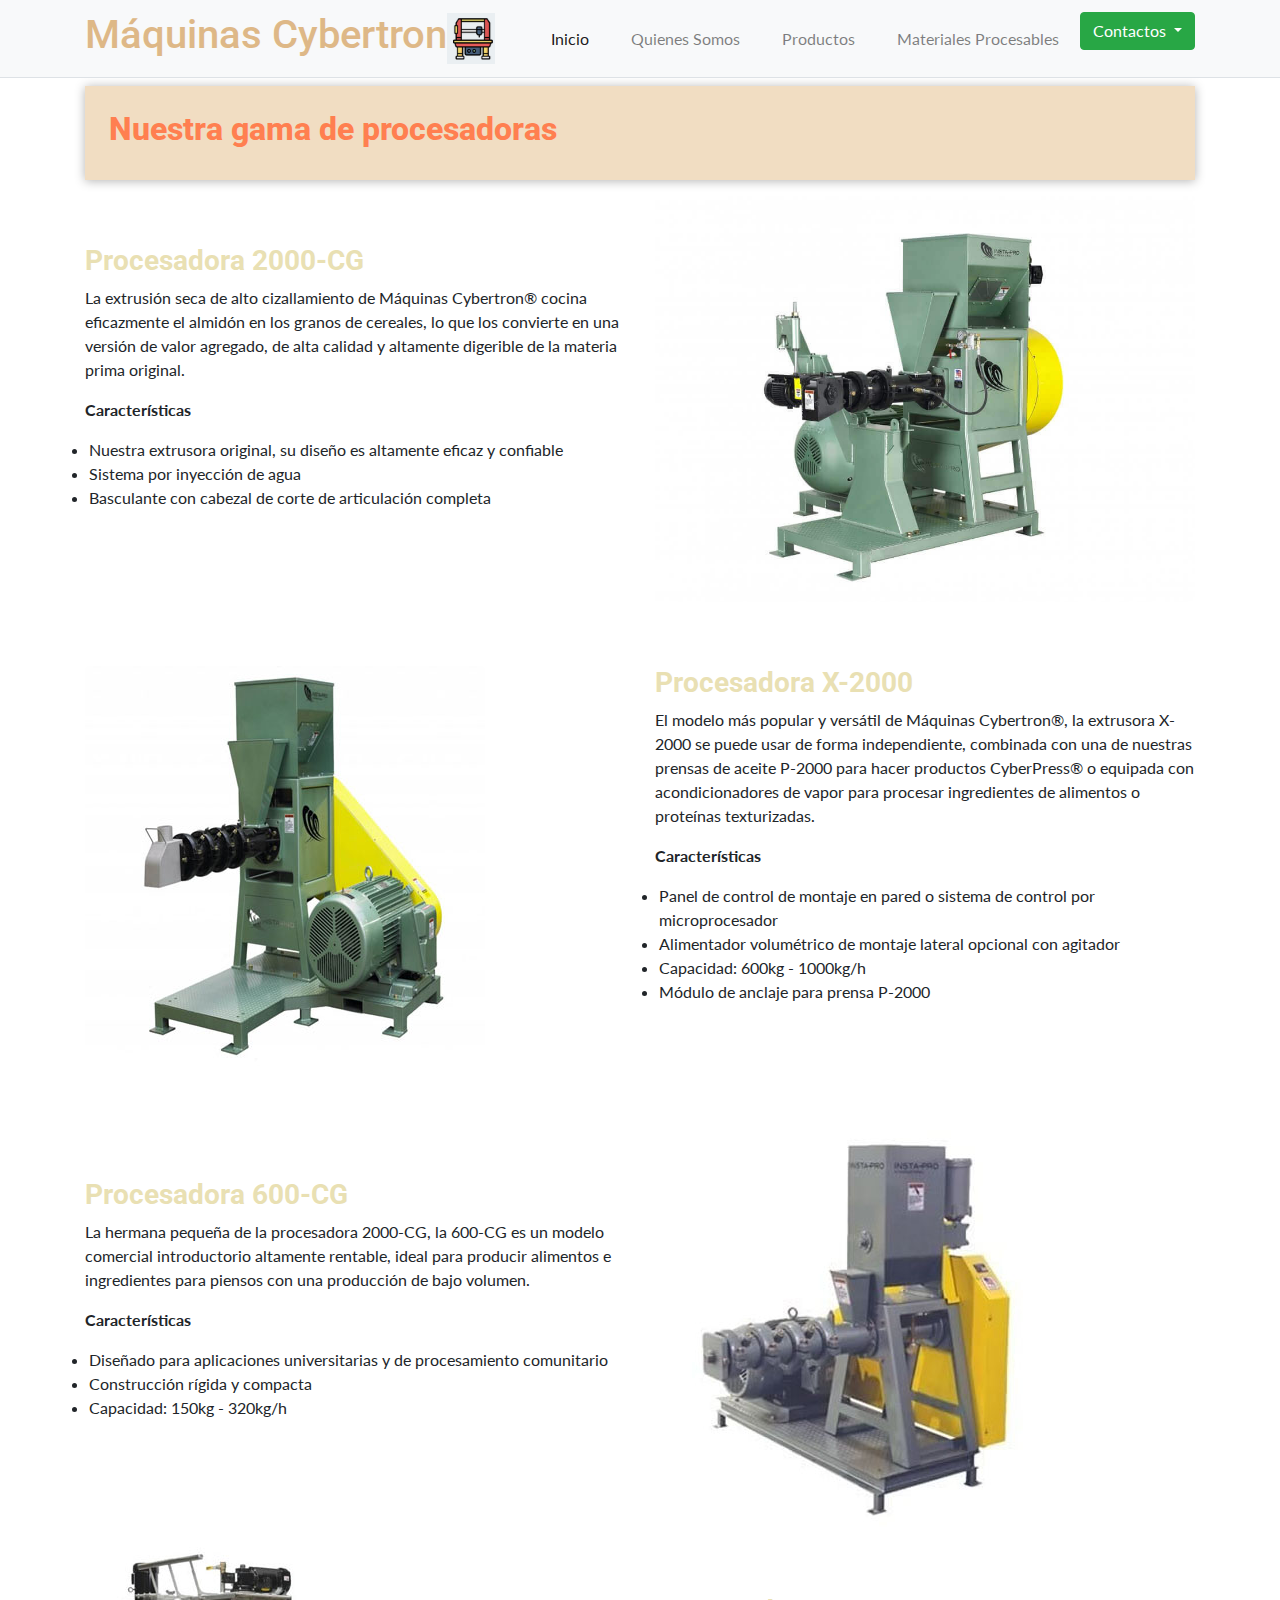
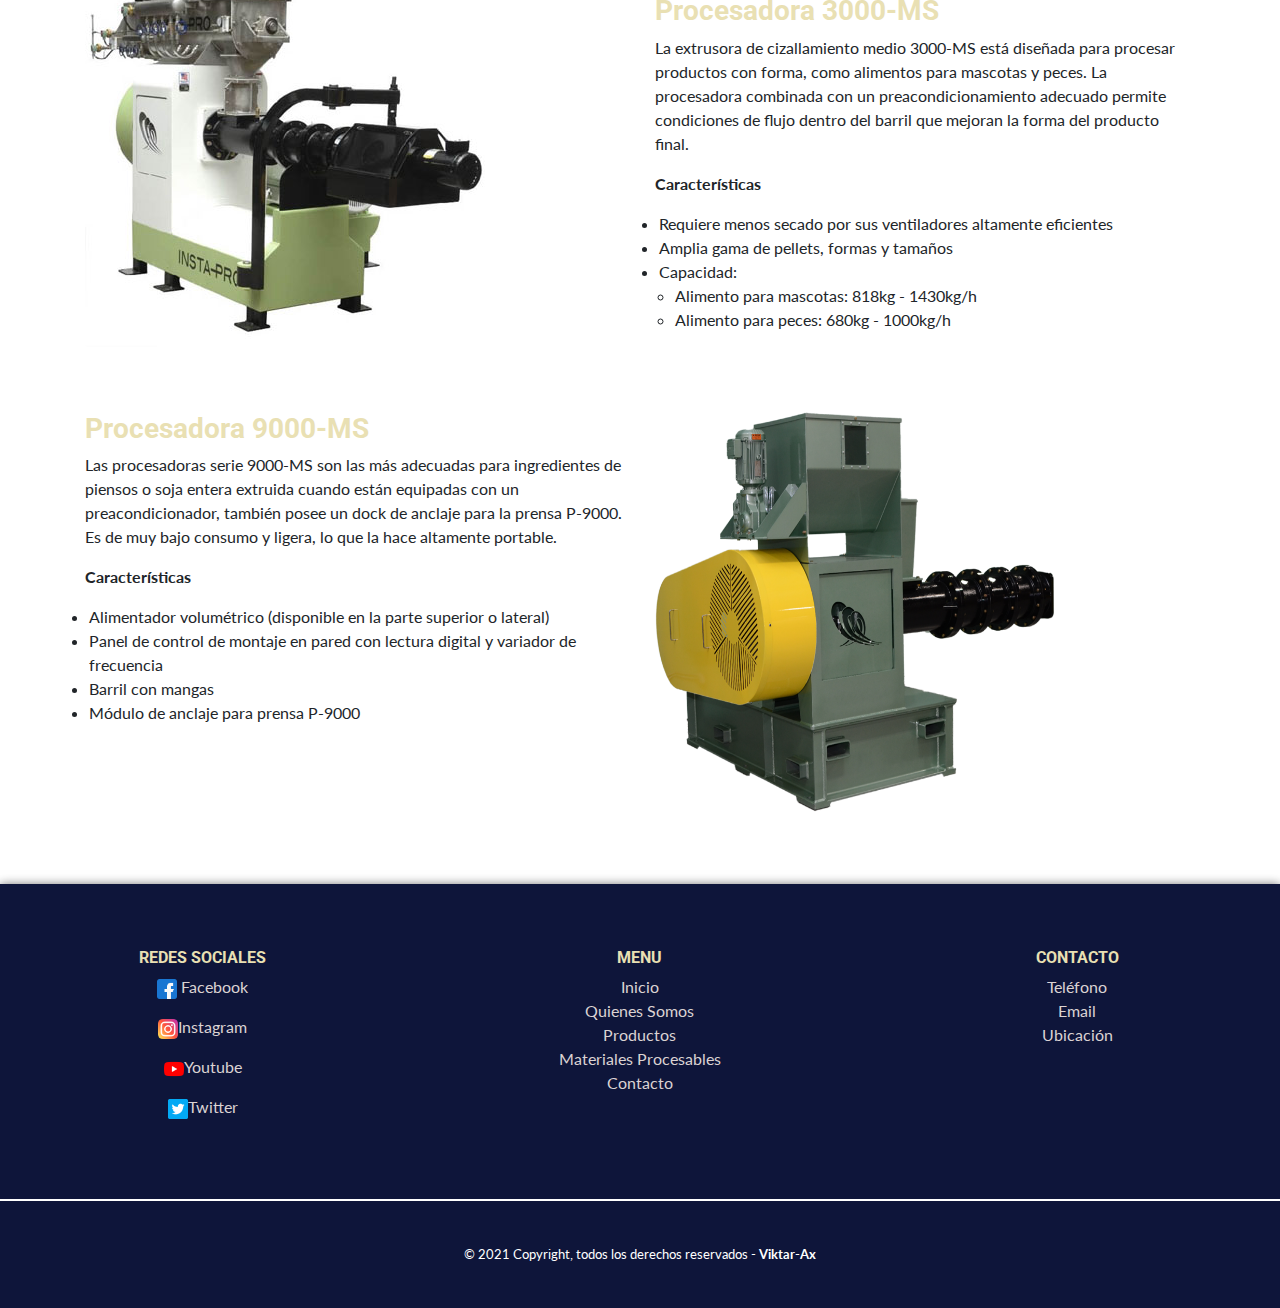
<file: productos.html>
<!DOCTYPE html>
<html lang="en">
<head>
    <meta charset="UTF-8">
    <meta http-equiv="X-UA-Compatible" content="IE=edge">
    <meta name="viewport" content="width=device-width, initial-scale=1">
    <link rel="stylesheet" href="https://stackpath.bootstrapcdn.com/bootstrap/4.4.1/css/bootstrap.min.css"> <!-- CDN de Bootstrap del CSS -->
    <link rel="stylesheet" href="sass/style.css">   
    <title>Nuestra gama de productos</title>
    <meta name="description" content="Máquinas Cybertron provee una alta gama de maquinaria industrial hacia todo el país. Stock permanente y envíos eficaces">
    <meta name="keywords"  content="MÁQUINAS INDUSTRIALES, MENDOZA, BUENOS AIRES, PRENSAS, CÓRDOBA, MEZCLADORAS">
</head>
<body>
    <!--HEADER + NAV-->
    <nav class="navbar navbar-expand-lg navbar-light bg-light border-bottom c-blanco-header">
        <div class="container">
            <h1>Máquinas Cybertron</h1>
            <a class="navbar-brand" href="#"> <img src="images/machine_logo.png" alt="logo" class="w-75"></a>
            <button class="navbar-toggler" type="button" data-bs-toggle="collapse" data-bs-target="#navbarNav"
                aria-controls="navbarNav" aria-expanded="false" aria-label="Toggle navigation">
                <span class="navbar-toggler-icon"></span>
            </button>
            <div class="collapse navbar-collapse" id="navbarNav"> <!--listas de menu con hrefs-->
                <ul class="navbar-nav justify-content-end w-100">
                    <li class="nav-item">
                        <button type="button" class="btn btn-light">
                            <a class="nav-link active" aria-current="page" href="index.html">Inicio</a>
                        </button>
                    </li>
                    <li class="nav-item">
                        <button type="button" class="btn btn-light">
                            <a class="nav-link" href="quienesSomos.html">Quienes Somos</a>
                        </button>
                    </li>
                    <li class="nav-item">
                        <button type="button" class="btn btn-light">
                            <a class="nav-link" href="productos.html">Productos</a>
                        </button>
                    </li>
                    <li class="nav-item">
                        <button type="button" class="btn btn-light">
                            <a class="nav-link" href="materialesProcesables.html">Materiales Procesables</a>
                        </button>
                    </li>
                    <li class="nav-item">
                        <div class="dropdown">
                            <div class="btn-group">
                                <button type="button" class="btn btn-success dropdown-toggle" data-toggle="dropdown" id="dropdownMenuButton" aria-haspopup="true" aria-expanded="false">
                                    Contactos
                                </button>
                                <div class="dropdown-menu btn btn-success" aria-labelledby="dropdownMenuButton">
                                    <a class="dropdown-item" href="contactos.html">Contactenos</a>                                    
                                </div>
                            </div>
                        </div>
                    </li>
                </ul>
            </div>
        </div>
    </nav>

    <!--MAIN-->
    <main class="container"> <!--comienza showroom productos-->
        <div class="bannerProcesables container-fluid mt-2"> <!--banner-->
            <h2>Nuestra gama de procesadoras</h2>
        </div>
        <section class="row mt-3"> <!--extruder 2000-CG-->
            <div class="col-12 col-lg-6 align-self-center order-lg-last">
                <img src="images/2000-CG-Extruder.jpg" alt="extruder2000-CG" class="img-fluid rounded">
            </div>
            <div class="col-12 col-lg-6 order-lg-first">
                <div class="mt-5">
                    <h3 class="fw-bold">Procesadora 2000-CG</h3>
                </div>
                <div>
                    <p class="text-lg-start">                      
                        La extrusión seca de alto cizallamiento de Máquinas Cybertron® cocina eficazmente el almidón en los granos de
                        cereales, lo que los convierte en una versión de valor agregado, de alta calidad y altamente digerible de la materia prima original.
                    </p>
                    <p>
                        <strong>Características</strong>
                    </p>
                    <ul class="ml-1">
                        <li>Nuestra extrusora original, su diseño es altamente eficaz y confiable</li>
                        <li>Sistema por inyección de agua</li>
                        <li>Basculante con cabezal de corte de articulación completa</li>                                             
                    </ul>
                </div>
            </div>
        </section>

        <section class="row mt-3 mb-3"> <!--extruder X-2000-->            
            <div class="col-12 col-lg-6 order-sm-last order-last">
                <div class="mt-5">
                    <h3 class="fw-bold">Procesadora X-2000</h3>
                </div>
                <div>
                    <p class="text-lg-start">  <!--text-lg-start-->                    
                        El modelo más popular y versátil de Máquinas Cybertron®, la extrusora X-2000 se puede usar de forma independiente,
                        combinada con una de nuestras prensas de aceite P-2000 para hacer productos CyberPress® o equipada con acondicionadores de vapor
                        para procesar ingredientes de alimentos o proteínas texturizadas.
                    </p>
                    <p>
                        <strong>Características</strong>
                    </p>
                    <ul class="ml-1">
                        <li>Panel de control de montaje en pared o sistema de control por microprocesador</li>
                        <li>Alimentador volumétrico de montaje lateral opcional con agitador</li>
                        <li>Capacidad: 600kg - 1000kg/h</li>
                        <li>Módulo de anclaje para prensa P-2000</li>                                             
                    </ul>
                </div>
            </div>
            <div class="col-12 col-lg-6 align-self-center order-sm-first order-first">                
                <section id="carrousel" class="my-5"> <!--inicio carousel-->
                    <div id="carouselExampleControls" class="carousel slide" data-bs-ride="carousel">
                        <div class="carousel-inner">
                            <div class="carousel-item active" data-bs-interval="2300"> <!--carga img carousel-->
                                <img src="images/extruder 2000.jpg" alt="extruderX-2000" class="img-fluid rounded format-img">
                            </div>
                            <div class="carousel-item " data-bs-interval="2300">
                                <img src="images/press 2000-cg.jpg" alt="pressP-2000" class="img-fluid rounded format-img">
                            </div>                        
                        </div>                        
                    </div>
                </section>
            </div>
        </section>

        <section class="row mt-3 mb-3"> <!--extruder 600-CG-->
            <div class="col-12 col-lg-6 align-self-center">
                <img src="images/extruder-600.jpg" alt="extruder600-CG" class="img-fluid rounded">
            </div>
            <div class="col-12 col-lg-6 order-lg-first">
                <div class="mt-5">
                    <h3 class="fw-bold">Procesadora 600-CG</h3>
                </div>
                <div>
                    <p class="text-lg-start">  <!--text-lg-start-->                    
                        La hermana pequeña de la procesadora 2000-CG, la 600-CG es un modelo comercial introductorio altamente rentable, ideal para producir alimentos e ingredientes
                        para piensos con una producción de bajo volumen.
                    </p>
                    <p>
                        <strong>Características</strong>
                    </p>
                    <ul class="ml-1">
                        <li>Diseñado para aplicaciones universitarias y de procesamiento comunitario</li>
                        <li>Construcción rígida y compacta</li>
                        <li>Capacidad: 150kg - 320kg/h</li>                                             
                    </ul>
                </div>
            </div>
        </section>

        <section class="row mt-3 mb-3"> <!--extruder 3000-MS-->
            <div class="col-12 col-lg-6 align-self-center order-lg-first">
                <img src="images/Extruder-MS3000.jpg" alt="extruder3000-MS" class="img-fluid rounded">
            </div>
            <div class="col-12 col-lg-6 order-lg-last">
                <div class="mt-5">
                    <h3 class="fw-bold">Procesadora 3000-MS</h3>
                </div>
                <div>
                    <p class="text-lg-start">  <!--text-lg-start-->                    
                        La extrusora de cizallamiento medio 3000-MS está diseñada para procesar productos con forma, como alimentos para mascotas
                        y peces. La procesadora combinada con un preacondicionamiento adecuado permite condiciones de flujo dentro del barril que
                        mejoran la forma del producto final.
                    </p>
                    <p>
                        <strong>Características</strong>
                    </p>
                    <ul class="ml-1">
                        <li>Requiere menos secado por sus ventiladores altamente eficientes</li>
                        <li>Amplia gama de pellets, formas y tamaños</li>
                        <li>Capacidad:
                            <ul class="ml-3">
                                <li>Alimento para mascotas: 818kg - 1430kg/h</li>
                                <li>Alimento para peces: 680kg - 1000kg/h</li>
                            </ul>
                        </li>                                          
                    </ul>
                </div>
            </div>
        </section>

        <section class="row mt-3 mb-4"> <!--extruder 9000-MS-->
            <div class="col-12 col-lg-6 align-self-center">
                <!-- <img src="images/extruder 9000.png" alt="extruder9000-MS" class="img-fluid rounded"> -->
                <section id="carrousel" class="my-5"> <!--inicio carousel-->
                    <div id="carouselExampleControls" class="carousel slide" data-bs-ride="carousel">
                        <div class="carousel-inner">
                            <div class="carousel-item active" data-bs-interval="2300"> <!--carga img carousel-->
                                <img src="images/extruder 9000.png" alt="extruder9000-MS" class="img-fluid rounded format-img">
                            </div>
                            <div class="carousel-item " data-bs-interval="2300">
                                <img src="images/press P-9000.jpg" alt="pressP-9000" class="img-fluid rounded format-img">
                            </div>                        
                        </div>
                    </div>
                </section>
            </div>
            <div class="col-12 col-lg-6 order-lg-first">
                <div class="mt-5">
                    <h3 class="fw-bold">Procesadora 9000-MS</h3>
                </div>
                <div>
                    <p class="text-lg-start">  <!--text-lg-start-->                    
                        Las procesadoras serie 9000-MS son las más adecuadas para ingredientes de piensos o soja entera
                        extruida cuando están equipadas con un preacondicionador, también posee un dock de anclaje para la prensa P-9000.
                         Es de muy bajo consumo y ligera, lo que la hace altamente portable.
                    </p>
                    <p>
                        <strong>Características</strong>
                    </p>
                    <ul class="ml-1">
                        <li>Alimentador volumétrico (disponible en la parte superior o lateral)</li>
                        <li>Panel de control de montaje en pared con lectura digital y variador de frecuencia</li>
                        <li>Barril con mangas</li>
                        <li>Módulo de anclaje para prensa P-9000</li>                                             
                    </ul>
                </div>
            </div>
        </section>

    </main>

    <!--FOOTER-->
    <footer class="footer c-black-footer-shadow">
        <div class="footerContainer grid">            
            <div class="footerBox"> <!--1er box-->
                <h3 class="footerTitle">REDES SOCIALES</h3>
                    <ol>
                        <a href="#" class="c-blanco letrasReset">
                        <img src="images/icons/facebook.png" class="formatSocialIcon" alt="fb icon"> Facebook
                       </a>
                    </ol>
                    <ol>
                        <a href="#" class="c-blanco letrasReset">
                        <img src="images/icons/instagram.png" class="formatSocialIcon" alt="fb icon">Instagram
                        </a>
                    </ol>
                    <ol>
                        <a href="#" class="c-blanco letrasReset">
                        <img src="images/icons/youtube.png" class="formatSocialIcon" alt="fb icon">Youtube
                        </a>
                    </ol>
                    <ol>
                        <a href="#" class="c-blanco letrasReset">
                        <img src="images/icons/gorjeo.png" class="formatSocialIcon" alt="fb icon">Twitter
                        </a>
                    </ol>
            </div>    
            <div class="footerBox"> <!--2do box-->
                <h3 class="footerTitle">MENU</h3>
                <ul class="letrasReset">
                    <ol><a href="index.html" class="c-blanco letrasReset">Inicio</a></ol>
                    <ol><a href="quienesSomos.html" class="c-blanco letrasReset">Quienes Somos</a></ol>
                    <ol><a href="productos.html" class="c-blanco letrasReset">Productos</a></ol>
                    <ol><a href="materialesProcesables.html" class="c-blanco letrasReset">Materiales Procesables</a></ol>
                    <ol><a href="contactos.html" class="c-blanco letrasReset">Contacto</a></ol>
                </ul>
            </div>    
            <div class="footerBox"> <!--3er box-->
                <h3 class="footerTitle">CONTACTO</h3>
                <ul>
                    <ol><a href="#" class="c-blanco letrasReset">Teléfono</a></ol>
                    <ol><a href="#" class="c-blanco letrasReset">Email</a></ol>
                    <ol><a href="#" class="c-blanco letrasReset">Ubicación</a></ol>
                </ul>
            </div>
        </div>
        <div class="footerCopyright">© 2021 Copyright, todos los derechos reservados - <b>Viktar-Ax</b></div>
    </footer>

    <!--JScripts-->

    <script src="https://code.jquery.com/jquery-3.2.1.slim.min.js" integrity="sha384-KJ3o2DKtIkvYIK3UENzmM7KCkRr/rE9/Qpg6aAZGJwFDMVNA/GpGFF93hXpG5KkN" crossorigin="anonymous">
    </script>
    <script src="https://cdnjs.cloudflare.com/ajax/libs/popper.js/1.12.9/umd/popper.min.js" integrity="sha384-ApNbgh9B+Y1QKtv3Rn7W3mgPxhU9K/ScQsAP7hUibX39j7fakFPskvXusvfa0b4Q" crossorigin="anonymous">
    </script>
    <script src="https://maxcdn.bootstrapcdn.com/bootstrap/4.0.0/js/bootstrap.min.js" integrity="sha384-JZR6Spejh4U02d8jOt6vLEHfe/JQGiRRSQQxSfFWpi1MquVdAyjUar5+76PVCmYl" crossorigin="anonymous">
    </script>
    <script src="js/bootstrap.js"></script>


    
</body>
</html>
</file>
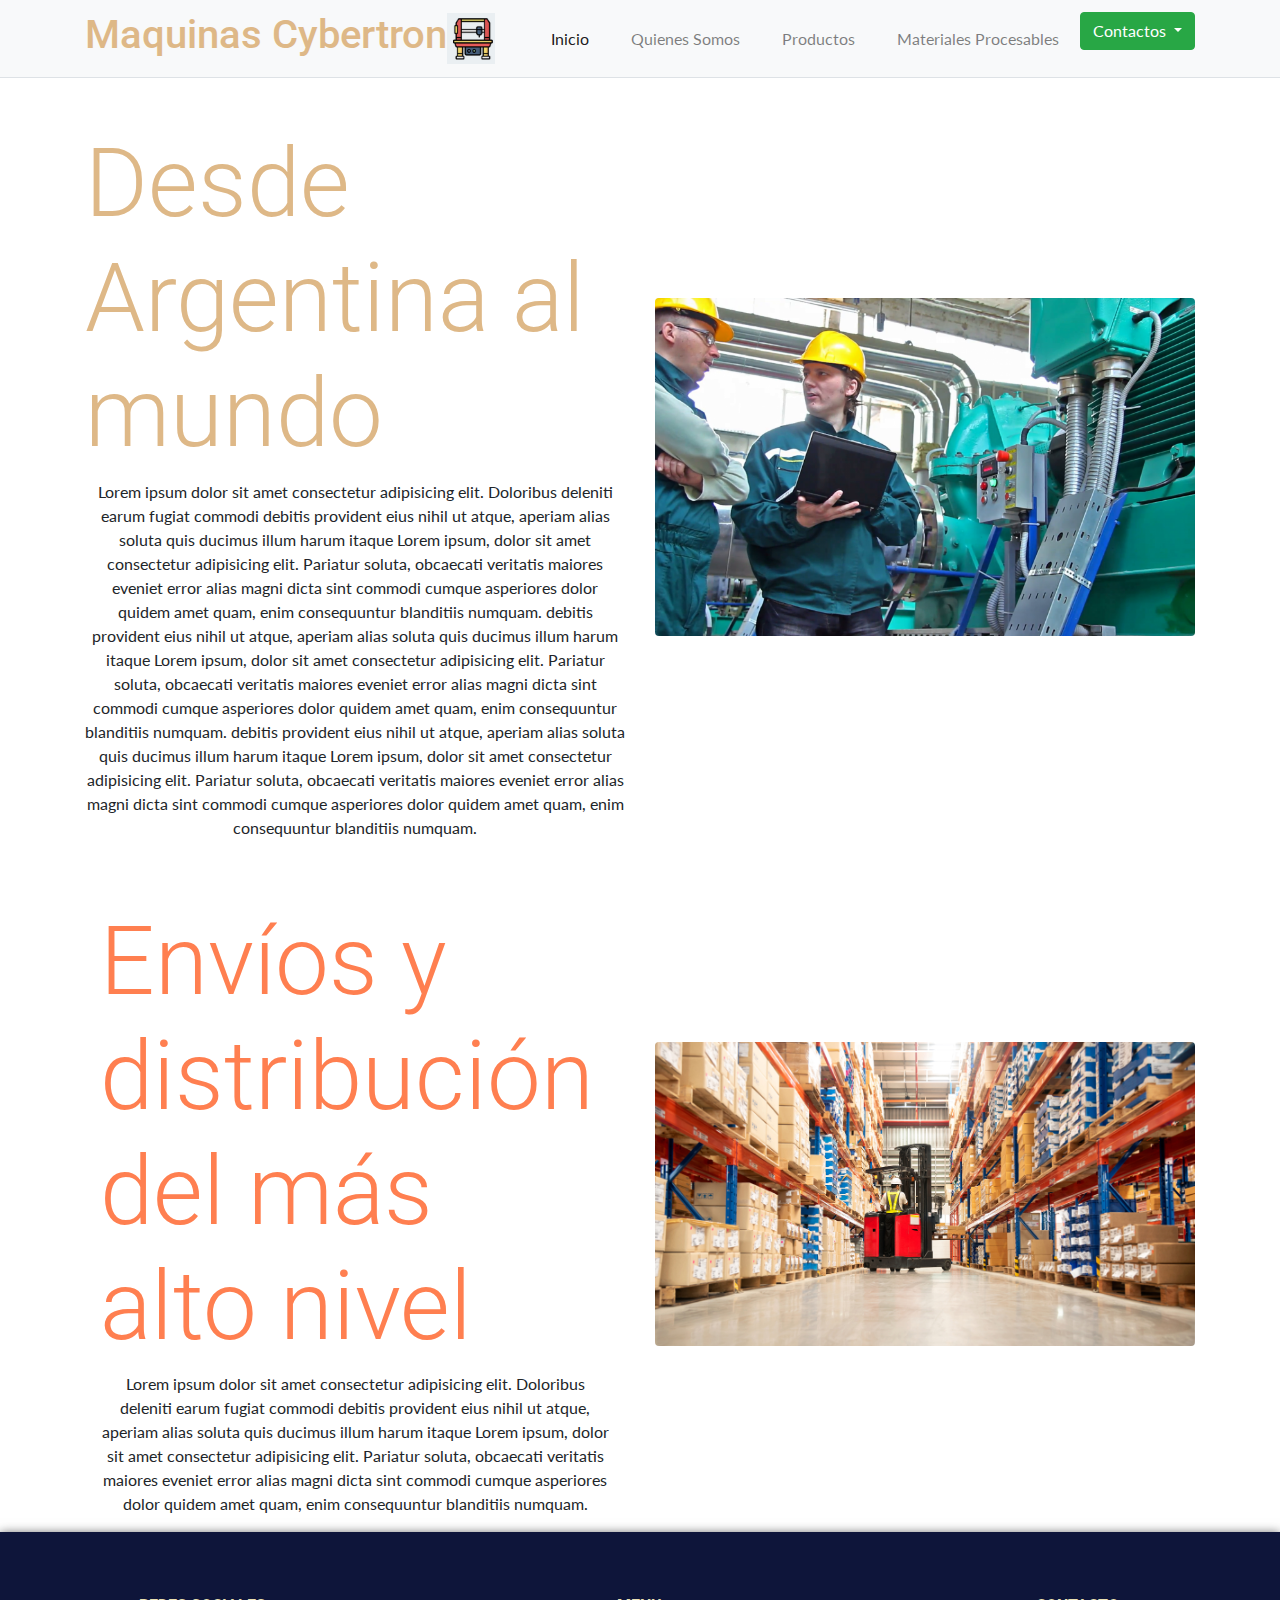
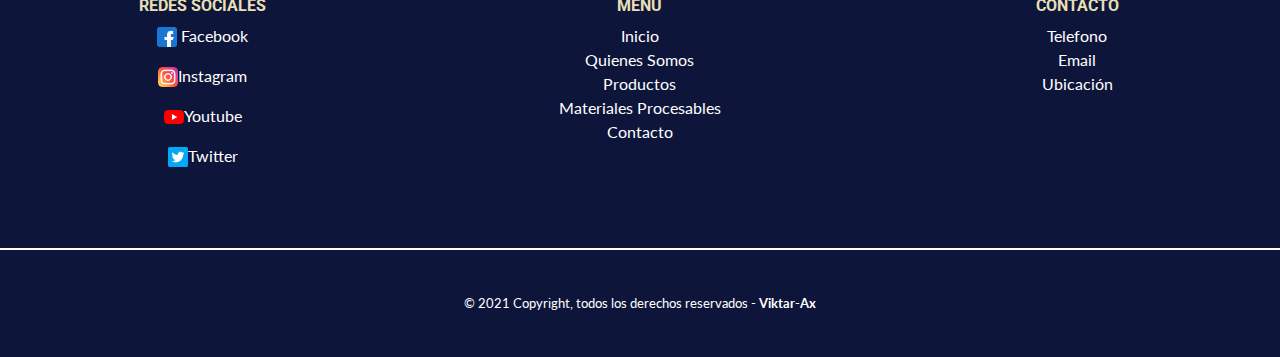
<file: quienes_somos.html>
<!DOCTYPE html>
<html lang="en">

<head>
    <meta charset="UTF-8">
    <meta http-equiv="X-UA-Compatible" content="IE=edge">
    <meta name="viewport" content="width=device-width, initial-scale=1">
    <link rel="stylesheet" href="https://stackpath.bootstrapcdn.com/bootstrap/4.4.1/css/bootstrap.min.css">
    <!-- CDN de Bootstrap del CSS -->
    <link rel="stylesheet" href="sass/style.css">   
    <title>Como se conforma la empresa</title>
    <meta name="description" content="Máquinas Cybertron provee una alta gama de maquinaria industrial hacia todo el país. Stock permanente y envíos eficaces">
    <meta name="keywords"  content="MAQUINAS INDUSTRIALES, INDUSTRIA PESADA, BUENOS AIRES, PRENSAS, FUNDIDORAS, MEZCLADORAS">
</head>

<body>
    <!--HEADER + NAV-->
    <nav class="navbar navbar-expand-lg navbar-light bg-light border-bottom c-blanco-header">
        <div class="container">
            <h1>Maquinas Cybertron</h1>
            <a class="navbar-brand" href="#"> <img src="images/machine_logo.png" alt="logo" class="w-75"></a>
            <button class="navbar-toggler" type="button" data-bs-toggle="collapse" data-bs-target="#navbarNav"
                aria-controls="navbarNav" aria-expanded="false" aria-label="Toggle navigation">
                <span class="navbar-toggler-icon"></span>
            </button>
            <div class="collapse navbar-collapse" id="navbarNav">
                <ul class="navbar-nav justify-content-end w-100">
                    <li class="nav-item">
                        <button type="button" class="btn btn-light">
                            <a class="nav-link active" aria-current="page" href="inicio.html">Inicio</a>
                        </button>
                    </li>
                    <li class="nav-item">
                        <button type="button" class="btn btn-light">
                            <a class="nav-link" href="quienes_somos.html">Quienes Somos</a>
                        </button>
                    </li>
                    <li class="nav-item">
                        <button type="button" class="btn btn-light">
                            <a class="nav-link" href="productos.html">Productos</a>
                        </button>
                    </li>
                    <li class="nav-item">
                        <button type="button" class="btn btn-light">
                            <a class="nav-link" href="materialesprocesables.html">Materiales Procesables</a>
                        </button>
                    </li>
                    <li class="nav-item">
                        <div class="dropdown">
                            <div class="btn-group">
                                <button type="button" class="btn btn-success dropdown-toggle" data-toggle="dropdown" id="dropdownMenuButton" aria-haspopup="true" aria-expanded="false">
                                    Contactos
                                </button>
                                <div class="dropdown-menu btn btn-success" aria-labelledby="dropdownMenuButton">
                                    <a class="dropdown-item" href="contactos.html">Contactenos</a>
                                    <a class="dropdown-item" href="#">Pedidos</a>
                                </div>
                            </div>
                        </div>
                    </li>
                </ul>
            </div>
        </div>
    </nav>

    <!--MAIN-->
    <main class="container">

        <!--INTRO E INFO-->
        <section class="row">
            <div class="col-12 col-lg-6 d-none d-lg-block align-self-center">
                <img src="images/happy-ind-worker.png" alt="imgFabrica" class="img-fluid rounded">
            </div>
            <div class="col-12 col-lg-6 order-lg-first">
                <div class="mt-5">
                    <h1 class="display-1 fw-bold">Desde Argentina al mundo</h1>
                </div>
                <div>
                    <p class="text-center text-lg-start">Lorem ipsum dolor sit amet consectetur adipisicing elit.
                        Doloribus deleniti
                        earum fugiat commodi
                        debitis provident eius nihil ut atque, aperiam alias soluta quis ducimus illum harum itaque
                        Lorem ipsum, dolor sit amet consectetur adipisicing elit. Pariatur soluta, obcaecati veritatis
                        maiores eveniet error alias magni dicta sint commodi cumque asperiores dolor quidem amet quam,
                        enim consequuntur blanditiis numquam.
                        debitis provident eius nihil ut atque, aperiam alias soluta quis ducimus illum harum itaque
                        Lorem ipsum, dolor sit amet consectetur adipisicing elit. Pariatur soluta, obcaecati veritatis
                        maiores eveniet error alias magni dicta sint commodi cumque asperiores dolor quidem amet quam,
                        enim consequuntur blanditiis numquam.
                        debitis provident eius nihil ut atque, aperiam alias soluta quis ducimus illum harum itaque
                        Lorem ipsum, dolor sit amet consectetur adipisicing elit. Pariatur soluta, obcaecati veritatis
                        maiores eveniet error alias magni dicta sint commodi cumque asperiores dolor quidem amet quam,
                        enim consequuntur blanditiis numquam.
                    </p>
                </div>
            </div>
        </section>
        <section class="row">
            <div class="col-12 col-lg-6 d-none d-lg-block align-self-center">
                <img src="images/industrial-packaging.jpg" alt="imgFabrica" class="img-fluid rounded">
            </div>
            <div class="col-12 col-lg-6  order-lg-first">
                <div class="col-12 mt-5">
                    <h2 class="display-1 fw-bold">Envíos y distribución del más alto nivel</h1>
                </div>
                <div class="col-12">
                    <p class="text-center text-lg-start">Lorem ipsum dolor sit amet consectetur adipisicing elit.
                        Doloribus deleniti
                        earum fugiat commodi
                        debitis provident eius nihil ut atque, aperiam alias soluta quis ducimus illum harum itaque
                        Lorem ipsum, dolor sit amet consectetur adipisicing elit. Pariatur soluta, obcaecati veritatis
                        maiores eveniet error alias magni dicta sint commodi cumque asperiores dolor quidem amet quam,
                        enim consequuntur blanditiis numquam.
                    </p>
                </div>
            </div>
        </section>
        <section class="row">
            <div class="col-12 col-lg-4">
                
            </div>
            <div class="col-12 col-lg-4">
                <div class="row">
                    <div class="col-12 col-lg-6">
                        
                    </div>
                    <div class="col-12 col-lg-6">
                        
                    </div>
                </div>
            </div>
            <div class="col-12 col-lg-4">
                
            </div>
        </section>



    </main>

    <!--FOOTER-->
    <footer class="footer c-black-footer-shadow">
        <div class="footerContainer grid">            
            <div class="footerBox"> <!--1er box-->
                <h3 class="footerTitle">REDES SOCIALES</h3>
                    <ol><img src="images/icons/facebook.png" class="formatSocialIcon" alt="fb icon"> Facebook</ol>
                    <ol><img src="images/icons/instagram.png" class="formatSocialIcon" alt="fb icon">Instagram</ol>
                    <ol><img src="images/icons/youtube.png" class="formatSocialIcon" alt="fb icon">Youtube</ol>
                    <ol><img src="images/icons/gorjeo.png" class="formatSocialIcon" alt="fb icon">Twitter</ol>
            </div>    
            <div class="footerBox"> <!--2do box-->
                <h3 class="footerTitle">MENU</h3>
                <ul>
                    <ol><a href="inicio.html" class="c-blanco">Inicio</a></ol>
                    <ol><a href="quienes_somos.html" class="c-blanco">Quienes Somos</a></ol>
                    <ol><a href="productos.html" class="c-blanco">Productos</a></ol>
                    <ol><a href="materialesprocesables.html" class="c-blanco">Materiales Procesables</a></ol>
                    <ol><a href="contactos.html" class="c-blanco">Contacto</a></ol>
                </ul>
            </div>    
            <div class="footerBox"> <!--3er box-->
                <h3 class="footerTitle">CONTACTO</h3>
                <ul>
                    <ol><a href="#" class="c-blanco">Telefono</a></ol>
                    <ol><a href="#" class="c-blanco">Email</a></ol>
                    <ol><a href="#" class="c-blanco">Ubicación</a></ol>
                </ul>
            </div>
        </div>
        <div class="footerCopyright">© 2021 Copyright, todos los derechos reservados - <b>Viktar-Ax</b></div>
    </footer>

    <!--JScripts-->

    <script src="https://code.jquery.com/jquery-3.2.1.slim.min.js"
        integrity="sha384-KJ3o2DKtIkvYIK3UENzmM7KCkRr/rE9/Qpg6aAZGJwFDMVNA/GpGFF93hXpG5KkN" crossorigin="anonymous">
    </script>
    <script src="https://cdnjs.cloudflare.com/ajax/libs/popper.js/1.12.9/umd/popper.min.js"
        integrity="sha384-ApNbgh9B+Y1QKtv3Rn7W3mgPxhU9K/ScQsAP7hUibX39j7fakFPskvXusvfa0b4Q" crossorigin="anonymous">
    </script>
    <script src="https://maxcdn.bootstrapcdn.com/bootstrap/4.0.0/js/bootstrap.min.js"
        integrity="sha384-JZR6Spejh4U02d8jOt6vLEHfe/JQGiRRSQQxSfFWpi1MquVdAyjUar5+76PVCmYl" crossorigin="anonymous">
    </script>
    <script src="js/bootstrap.js"></script>

</body>

</html>
</file>
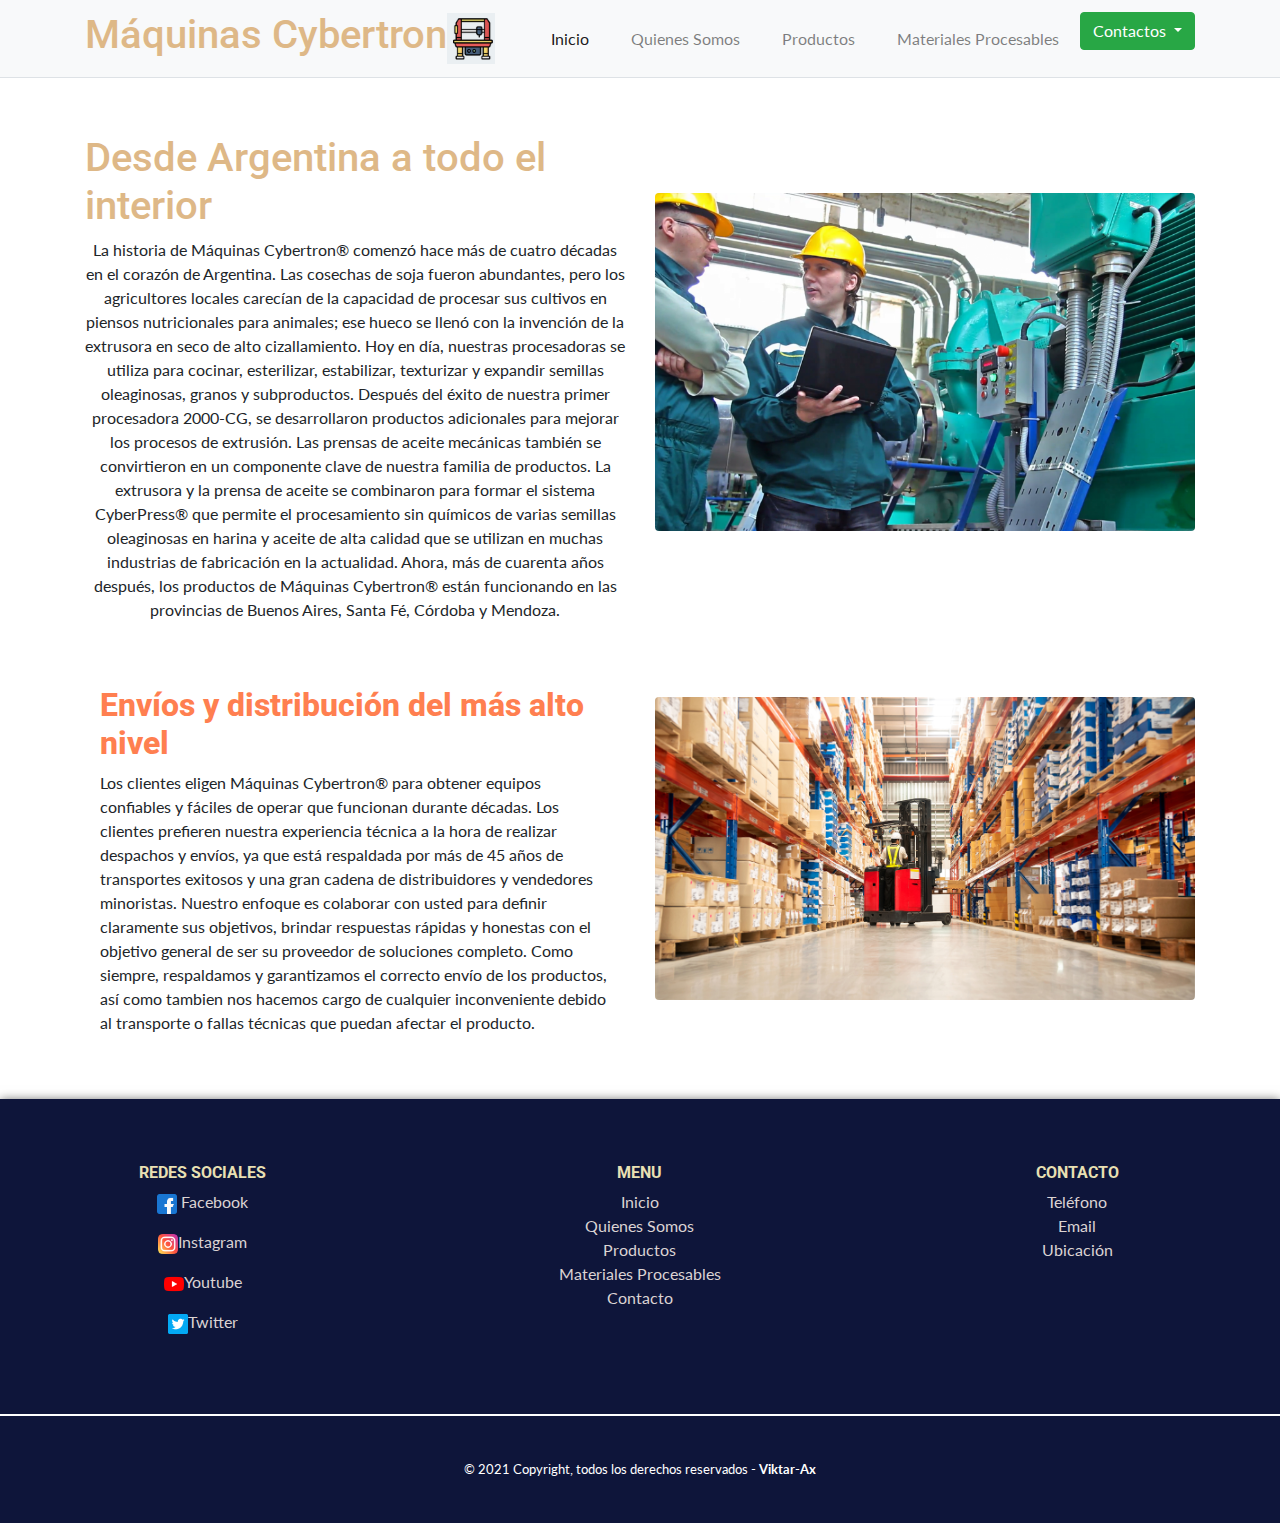
<file: quienesSomos.html>
<!DOCTYPE html>
<html lang="en">

<head>
    <meta charset="UTF-8">
    <meta http-equiv="X-UA-Compatible" content="IE=edge">
    <meta name="viewport" content="width=device-width, initial-scale=1">
    <link rel="stylesheet" href="https://stackpath.bootstrapcdn.com/bootstrap/4.4.1/css/bootstrap.min.css">
    <!-- CDN de Bootstrap del CSS -->
    <link rel="stylesheet" href="sass/style.css">   
    <title>Como se conforma la empresa</title>
    <meta name="description" content="Máquinas Cybertron provee una alta gama de maquinaria industrial hacia todo el país. Stock permanente y envíos eficaces">
    <meta name="keywords"  content="MAQUINAS INDUSTRIALES, INDUSTRIA PESADA, BUENOS AIRES, PRENSAS, FUNDIDORAS, MEZCLADORAS">
</head>

<body>
    <!--HEADER + NAV-->
    <nav class="navbar navbar-expand-lg navbar-light bg-light border-bottom c-blanco-header">
        <div class="container">
            <h1>Máquinas Cybertron</h1>
            <a class="navbar-brand" href="#"> <img src="images/machine_logo.png" alt="logo" class="w-75"></a>
            <button class="navbar-toggler" type="button" data-bs-toggle="collapse" data-bs-target="#navbarNav"
                aria-controls="navbarNav" aria-expanded="false" aria-label="Toggle navigation">
                <span class="navbar-toggler-icon"></span>
            </button>
            <div class="collapse navbar-collapse" id="navbarNav"> <!--listas de menu con hrefs-->
                <ul class="navbar-nav justify-content-end w-100">
                    <li class="nav-item">
                        <button type="button" class="btn btn-light">
                            <a class="nav-link active" aria-current="page" href="index.html">Inicio</a>
                        </button>
                    </li>
                    <li class="nav-item">
                        <button type="button" class="btn btn-light">
                            <a class="nav-link" href="quienesSomos.html">Quienes Somos</a>
                        </button>
                    </li>
                    <li class="nav-item">
                        <button type="button" class="btn btn-light">
                            <a class="nav-link" href="productos.html">Productos</a>
                        </button>
                    </li>
                    <li class="nav-item">
                        <button type="button" class="btn btn-light">
                            <a class="nav-link" href="materialesProcesables.html">Materiales Procesables</a>
                        </button>
                    </li>
                    <li class="nav-item">
                        <div class="dropdown">
                            <div class="btn-group">
                                <button type="button" class="btn btn-success dropdown-toggle" data-toggle="dropdown" id="dropdownMenuButton" aria-haspopup="true" aria-expanded="false">
                                    Contactos
                                </button>
                                <div class="dropdown-menu btn btn-success" aria-labelledby="dropdownMenuButton">
                                    <a class="dropdown-item" href="contactos.html">Contactenos</a>                                    
                                </div>
                            </div>
                        </div>
                    </li>
                </ul>
            </div>
        </div>
    </nav>

    <!--MAIN-->
    <main class="container">

        <!--INTRO E INFO-->
        <section class="row mt-2">
            <div class="col-12 col-lg-6 align-self-center">
                <img src="images/happy-ind-worker.png" alt="imgFabrica" class="img-fluid rounded">
            </div>
            <div class="col-12 col-lg-6 order-lg-first">
                <div class="mt-5">
                    <h1 class="fw-bold">Desde Argentina a todo el interior</h1>
                </div>
                <div>
                    <p class="text-center text-lg-start">                      
                        La historia de Máquinas Cybertron® comenzó hace más de cuatro décadas en el corazón de Argentina. Las cosechas
                        de soja fueron abundantes, pero los agricultores locales carecían de la capacidad de procesar sus cultivos en piensos nutricionales para animales; 
                        ese hueco se llenó con la invención de la extrusora en seco de alto cizallamiento.
                        Hoy en día, nuestras procesadoras se utiliza para cocinar, esterilizar, estabilizar, texturizar y expandir
                        semillas oleaginosas, granos y subproductos.
                        
                        Después del éxito de nuestra primer procesadora 2000-CG, se desarrollaron productos adicionales para mejorar los
                        procesos de extrusión. Las prensas de aceite mecánicas también se convirtieron en un componente clave de nuestra familia
                        de productos. La extrusora y la prensa de aceite se combinaron para formar el sistema CyberPress® que permite el
                        procesamiento sin químicos de varias semillas oleaginosas en harina y aceite de alta calidad que se utilizan en muchas
                        industrias de fabricación en la actualidad. Ahora, más de cuarenta años después, los productos de Máquinas Cybertron® 
                        están funcionando en las provincias de Buenos Aires, Santa Fé, Córdoba y Mendoza.
                    </p>
                </div>
            </div>
        </section>
        <section class="row mb-5">
            <div class="col-12 col-lg-6 align-self-center">
                <img src="images/industrial-packaging.jpg" alt="imgFabrica" class="img-fluid rounded mt-2">
            </div>
            <div class="col-12 col-lg-6 order-lg-first">
                <div class="col-12 mt-5">
                    <h2 class="fw-bold">Envíos y distribución del más alto nivel</h1>
                </div>
                <div class="col-12">
                    <p class="text-lg-start">
                    Los clientes eligen Máquinas Cybertron® para obtener equipos confiables y fáciles de operar que funcionan durante
                    décadas. Los clientes prefieren nuestra experiencia técnica a la hora de realizar despachos y envíos, ya que está respaldada por más de 45 años de transportes exitosos
                    y una gran cadena de distribuidores y vendedores minoristas.
                    
                    Nuestro enfoque es colaborar con usted para definir claramente sus objetivos, brindar respuestas rápidas y honestas con
                    el objetivo general de ser su proveedor de soluciones completo.

                    Como siempre, respaldamos y garantizamos el correcto envío de los productos, así como tambien nos hacemos cargo de cualquier inconveniente debido al transporte o fallas
                    técnicas que puedan afectar el producto.
                    </p>
                </div>
            </div>
        </section>        
    </main>

    <!--FOOTER-->
    <footer class="footer c-black-footer-shadow">
        <div class="footerContainer grid">            
            <div class="footerBox"> <!--1er box-->
                <h3 class="footerTitle">REDES SOCIALES</h3>
                    <ol>
                        <a href="#" class="c-blanco letrasReset">
                        <img src="images/icons/facebook.png" class="formatSocialIcon" alt="fb icon"> Facebook
                       </a>
                    </ol>
                    <ol>
                        <a href="#" class="c-blanco letrasReset">
                        <img src="images/icons/instagram.png" class="formatSocialIcon" alt="fb icon">Instagram
                        </a>
                    </ol>
                    <ol>
                        <a href="#" class="c-blanco letrasReset">
                        <img src="images/icons/youtube.png" class="formatSocialIcon" alt="fb icon">Youtube
                        </a>
                    </ol>
                    <ol>
                        <a href="#" class="c-blanco letrasReset">
                        <img src="images/icons/gorjeo.png" class="formatSocialIcon" alt="fb icon">Twitter
                        </a>
                    </ol>
            </div>    
            <div class="footerBox"> <!--2do box-->
                <h3 class="footerTitle">MENU</h3>
                <ul class="letrasReset">
                    <ol><a href="index.html" class="c-blanco letrasReset">Inicio</a></ol>
                    <ol><a href="quienesSomos.html" class="c-blanco letrasReset">Quienes Somos</a></ol>
                    <ol><a href="productos.html" class="c-blanco letrasReset">Productos</a></ol>
                    <ol><a href="materialesProcesables.html" class="c-blanco letrasReset">Materiales Procesables</a></ol>
                    <ol><a href="contactos.html" class="c-blanco letrasReset">Contacto</a></ol>
                </ul>
            </div>    
            <div class="footerBox"> <!--3er box-->
                <h3 class="footerTitle">CONTACTO</h3>
                <ul>
                    <ol><a href="#" class="c-blanco letrasReset">Teléfono</a></ol>
                    <ol><a href="#" class="c-blanco letrasReset">Email</a></ol>
                    <ol><a href="#" class="c-blanco letrasReset">Ubicación</a></ol>
                </ul>
            </div>
        </div>
        <div class="footerCopyright">© 2021 Copyright, todos los derechos reservados - <b>Viktar-Ax</b></div>
    </footer>

    <!--JScripts-->

    <script src="https://code.jquery.com/jquery-3.2.1.slim.min.js"
        integrity="sha384-KJ3o2DKtIkvYIK3UENzmM7KCkRr/rE9/Qpg6aAZGJwFDMVNA/GpGFF93hXpG5KkN" crossorigin="anonymous">
    </script>
    <script src="https://cdnjs.cloudflare.com/ajax/libs/popper.js/1.12.9/umd/popper.min.js"
        integrity="sha384-ApNbgh9B+Y1QKtv3Rn7W3mgPxhU9K/ScQsAP7hUibX39j7fakFPskvXusvfa0b4Q" crossorigin="anonymous">
    </script>
    <script src="https://maxcdn.bootstrapcdn.com/bootstrap/4.0.0/js/bootstrap.min.js"
        integrity="sha384-JZR6Spejh4U02d8jOt6vLEHfe/JQGiRRSQQxSfFWpi1MquVdAyjUar5+76PVCmYl" crossorigin="anonymous">
    </script>
    <script src="js/bootstrap.js"></script>

</body>

</html>
</file>
<file: sass/style.css>
@charset "UTF-8";
@import url("https://fonts.googleapis.com/css2?family=Roboto:wght@100&display=swap");
/*se importa Roboto font*/
@import url("https://fonts.googleapis.com/css2?family=Lato:wght@300&display=swap");
/*se importa Lato font*/
* {
  margin: 0;
  padding: 0;
}

/*font-family: 'Roboto', sans-serif; ---- para linkear en clases*/
/*font-family: 'Lato', sans-serif; ---- para linkear en clases*/
body {
  /*seteo font default para toda la pagina*/
  font-family: 'Lato', sans-serif;
}

html {
  /*seteo de tamaño de texto para toda la pagina*/
  font-size: 1rem;
}

h1 {
  color: burlywood;
  font-family: 'Roboto', sans-serif;
}

h2 {
  color: coral;
  font-family: 'Roboto', sans-serif;
  font-weight: 800;
}

h3 {
  color: #e9e0b3;
  font-family: 'Roboto', sans-serif;
  font-weight: bold;
}

/*---------------------------------------------VARIABLES----------------------------------*/
/*---------------------------------------------FIN VARIABLES----------------------------------*/
/*---------------------------------------------HEADER----------------------------------*/
.c-blanco-header-shadow {
  /*sombra al header*/
  -webkit-box-shadow: 0 1px 10px 0 rgba(0, 0, 0, 0.3);
          box-shadow: 0 1px 10px 0 rgba(0, 0, 0, 0.3);
  -webkit-transition: background .4s ease;
  transition: background .4s ease;
}

/*---------------------------------------------FIN HEADER----------------------------------*/
/*---------------------------------------------IMG FORMAT----------------------------------*/
/*formateo de imagenes para que carousel mantenga aspecto*/
.format-img {
  height: 400px;
  width: 400px;
}

.formatSocialIcon {
  height: 20px;
  width: 20px;
}

/*---------------------------------------------FIN IMG FORMAT----------------------------------*/
/*---------------------------------------------FOOTER----------------------------------*/
.c-blanco {
  color: white;
}

.footer {
  display: -ms-grid;
  display: grid;
  background-color: #0e153a;
  color: white;
}

.c-black-footer-shadow {
  /*sombra al footer*/
  -webkit-box-shadow: 0 1px 10px 0 rgba(0, 0, 0, 0.623);
          box-shadow: 0 1px 10px 0 rgba(0, 0, 0, 0.623);
  -webkit-transition: background .4s ease;
  transition: background .4s ease;
}

.footerContainer {
  padding: 2rem 0;
  -ms-grid-columns: (1fr)[3];
      grid-template-columns: repeat(3, 1fr);
  grid-row-gap: 1.5rem;
  margin: 2rem 0;
}

.grid {
  max-width: 100%;
  display: -ms-grid;
  display: grid;
  gap: 2rem;
  row-gap: 2rem;
  width: 100;
}

.footerBox {
  text-align: center;
}

.footerTitle {
  font-size: medium;
}

.footerSocial {
  font-size: medium;
  margin-right: 0.5rem;
}

.footerCopyright {
  border-top: 2px solid;
  color: #dbd3d3;
  padding: 2.75rem;
  text-align: center;
  color: white;
  font-size: small;
}

.letrasReset {
  color: #dbd3d3;
  -webkit-transition: 1s;
  transition: 1s;
}

.letrasReset:hover {
  color: #b0e2e9;
}

/*---------------------------------------------FIN FOOTER----------------------------------*/
/*---------------------------------------------CONTACTOS----------------------------------*/
.contactBox {
  padding: 2.50rem 1.75rem;
}

.contactContainer {
  /*display: grid;*/
  /*grid-template-columns: 50% 50%;*/
  max-width: 100%;
  margin-left: auto;
  margin-right: auto;
}

.contact {
  margin-top: 5%;
  margin-bottom: 5%;
}

.contactBox {
  padding: 1.5rem;
  background-color: #f1ebe3;
  -webkit-box-shadow: 0 1px 10px 0 rgba(0, 0, 0, 0.3);
          box-shadow: 0 1px 10px 0 rgba(0, 0, 0, 0.3);
  -webkit-transition: background .4s ease;
  transition: background .4s ease;
}

.direccionBox {
  padding: 0.5rem;
  background-color: white;
  -webkit-box-shadow: 0 1px 10px 0 rgba(0, 0, 0, 0.3);
          box-shadow: 0 1px 10px 0 rgba(0, 0, 0, 0.3);
  -webkit-transition: background .4s ease;
  transition: background .4s ease;
}

.mapImg {
  padding: 1.4rem 0;
  max-width: 100%;
}

.formSection {
  display: -webkit-box;
  display: -ms-flexbox;
  display: flex;
  padding: 1rem 3.75rem;
}

.h2Center {
  text-align: center;
}

input, select, textarea {
  padding: 0.5rem 1rem;
  border: none;
}

input {
  width: 100%;
}

textarea {
  resize: none;
}

.formCheckbox {
  padding: 0.5rem 2rem;
  text-align: center;
  background-color: burlywood;
}

.checkbox {
  height: 20px;
  width: 20px;
}

/*botones con hover*/
.formReset {
  font-size: .8rem;
  border: black;
  text-align: center;
  color: white;
  background-color: coral;
  padding: 10px;
  -webkit-transition: .5s;
  transition: .5s;
}

.formReset:hover {
  background-color: burlywood;
}

.formButton {
  text-align: center;
  margin: 1.5rem auto;
  max-width: 200px;
}

.sendButton {
  border: #7e7c7c solid;
}

.sendButton:hover {
  background-color: burlywood;
  -webkit-transition: .5s;
  transition: .5s;
}

/*---------------------------------------------FIN CONTACTOS----------------------------------*/
/*--------------------------------------------MAIN--------------------------------------------*/
/*--------------------------------------------FIN MAIN--------------------------------------------*/
/*---------------------------------------------MATERIALES PROCESABLES----------------------------------*/
.bannerProcesables {
  padding: 1.5rem;
  background-color: #f1ddc2;
  -webkit-box-shadow: 0 1px 10px 0 rgba(0, 0, 0, 0.3);
          box-shadow: 0 1px 10px 0 rgba(0, 0, 0, 0.3);
  -webkit-transition: background .4s ease;
  transition: background .4s ease;
}

.bannerImg {
  height: 200;
  width: 800;
}

.boxText {
  padding: 1.5rem;
  background-color: #f5ebdf;
  -webkit-box-shadow: 0 1px 10px 0 rgba(0, 0, 0, 0.3);
          box-shadow: 0 1px 10px 0 rgba(0, 0, 0, 0.3);
  -webkit-transition: background .4s ease;
  transition: background .4s ease;
}

/*---------------------------------------------FIN MATERIALES PROCESABLES----------------------------------*/
/*media querys*/
@media (max-width: 1080px) {
  .footerContainer {
    -ms-grid-columns: 100%;
        grid-template-columns: 100%;
  }
  .footerBox {
    margin-left: 0rem;
  }
}

/*media querys*/
/*# sourceMappingURL=style.css.map */
</file>
